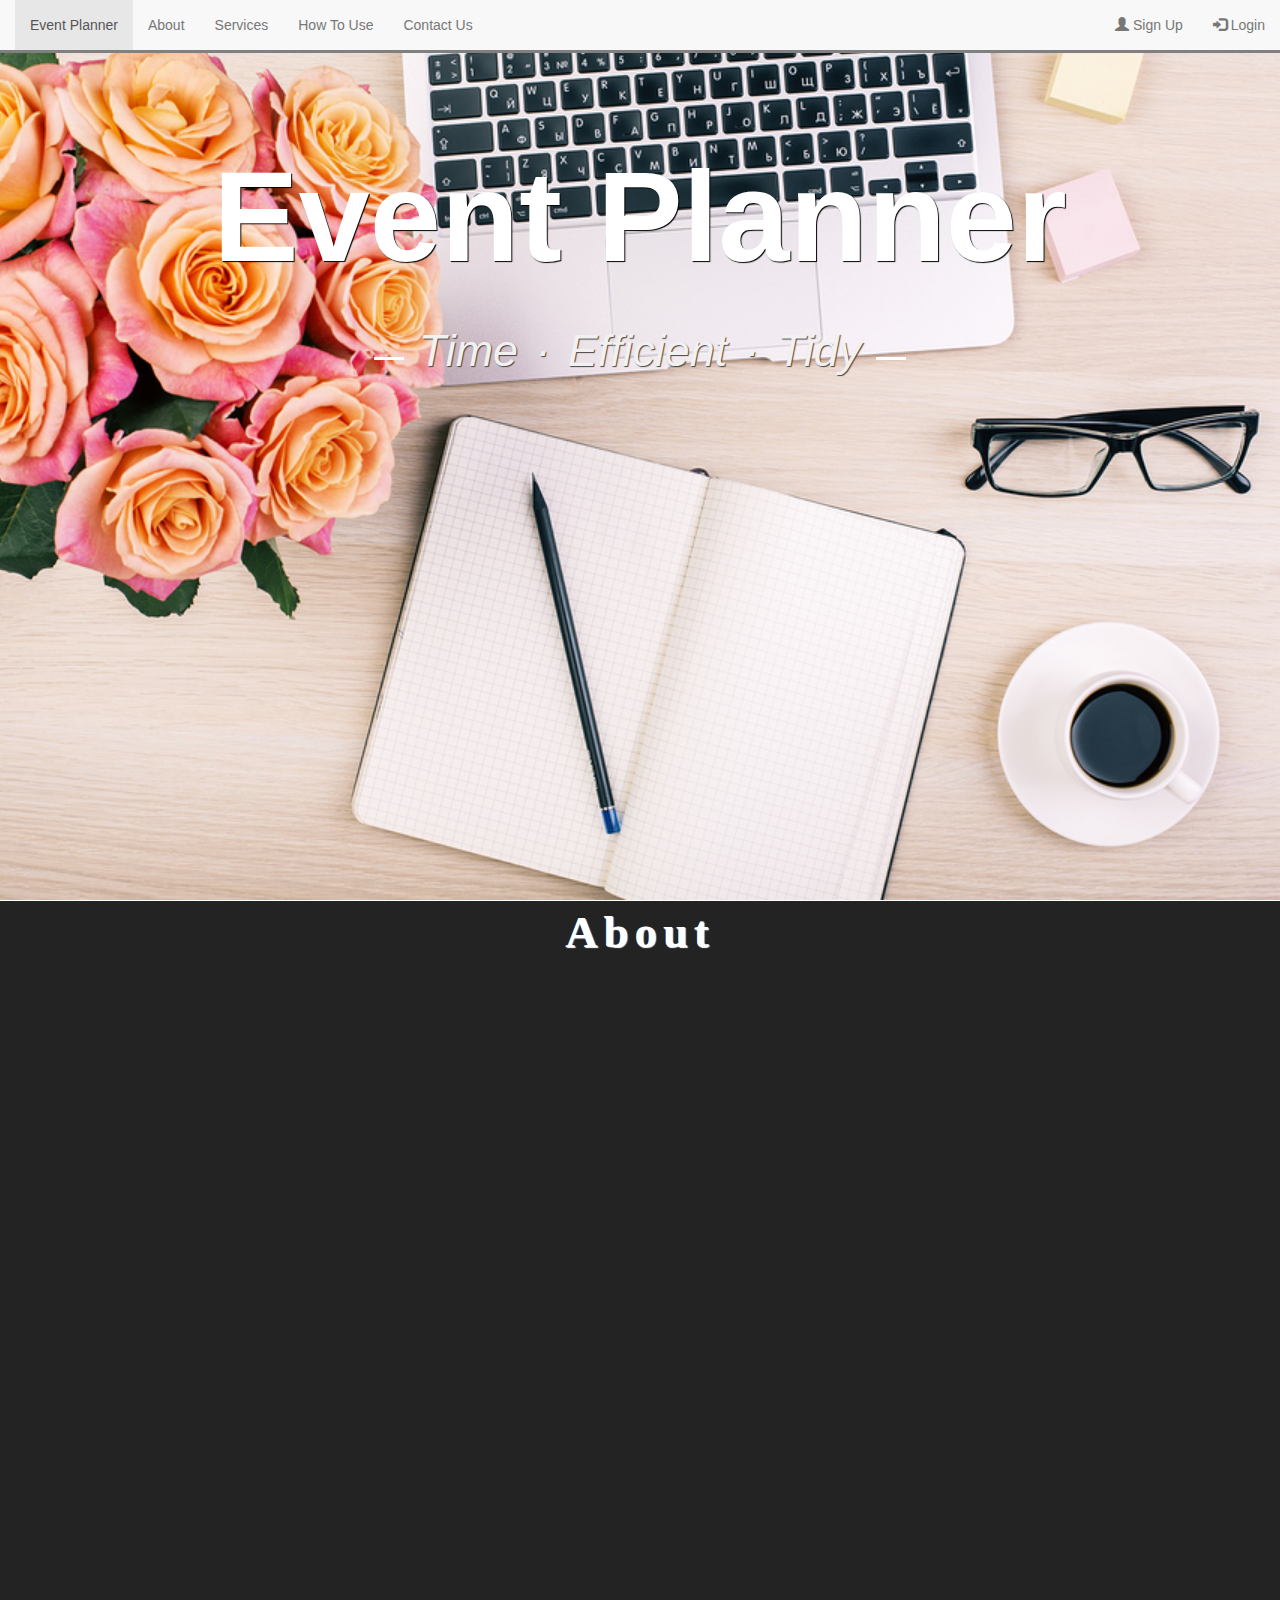
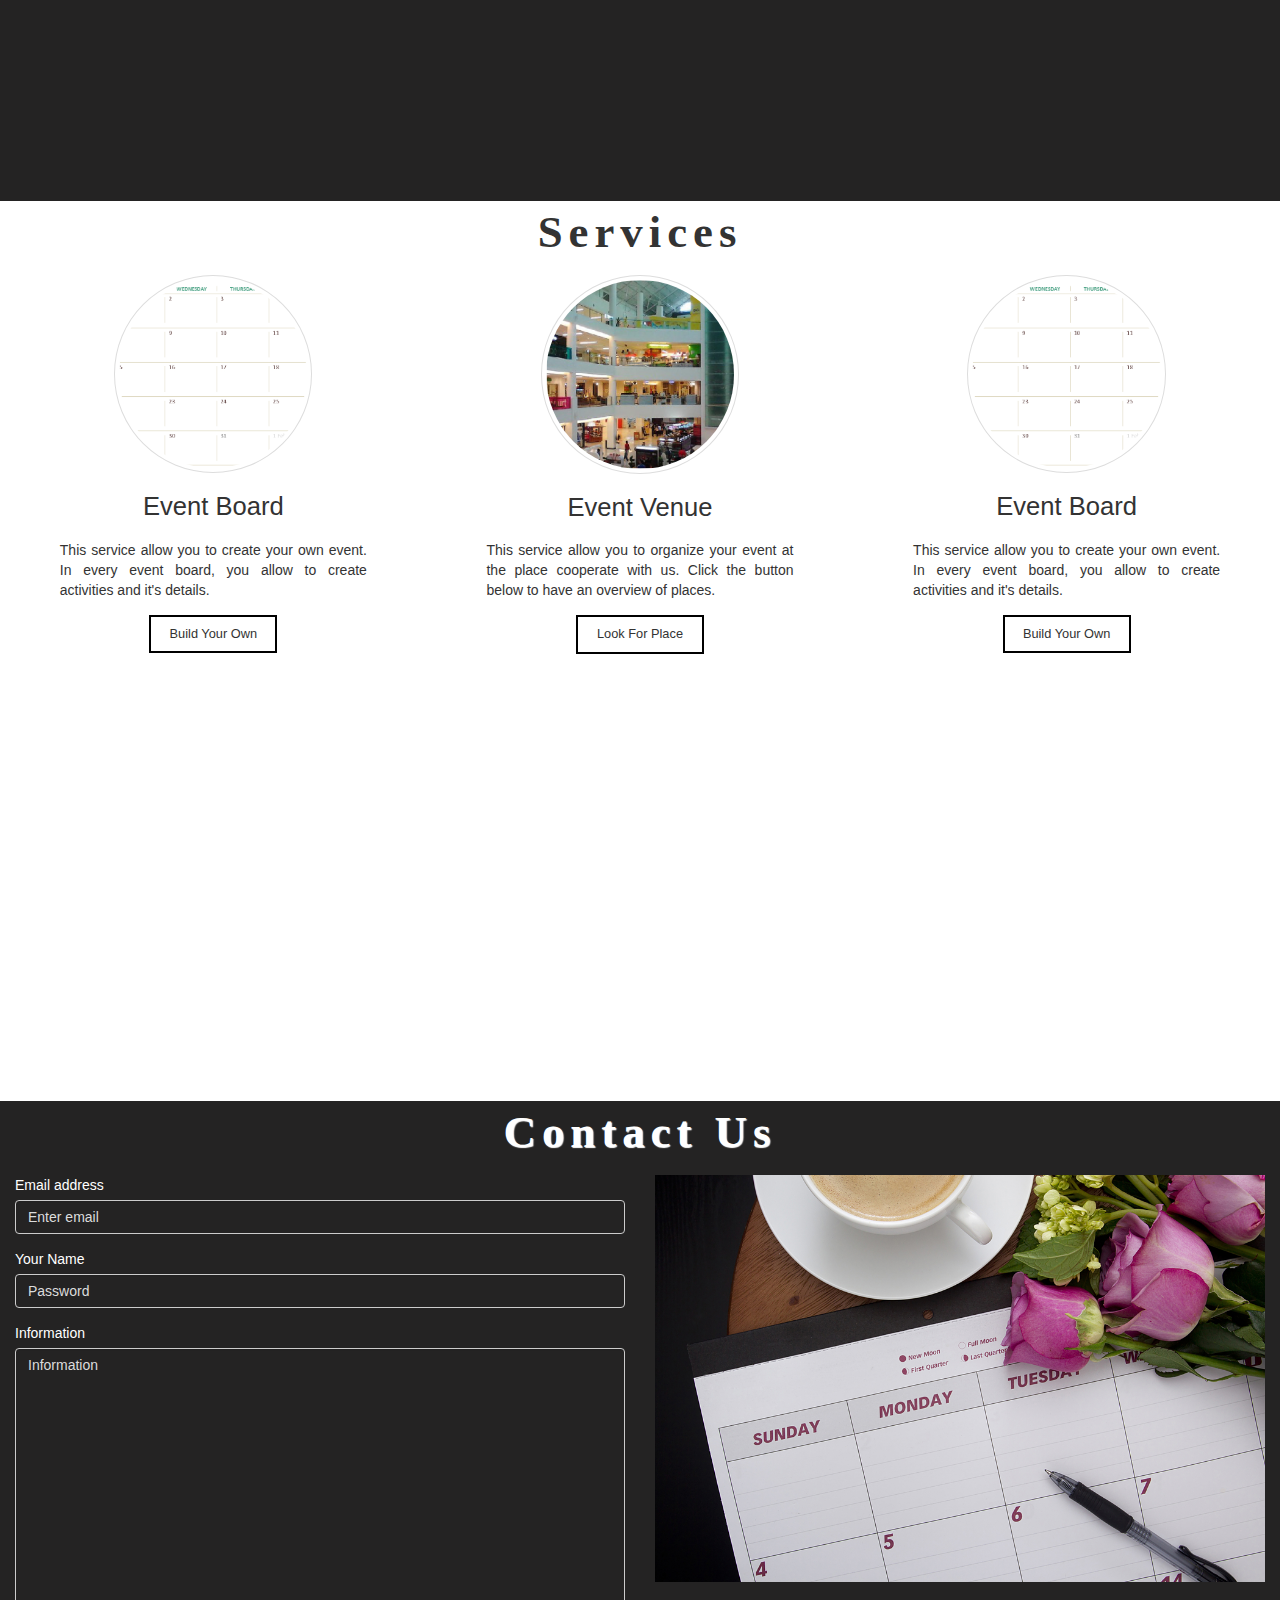
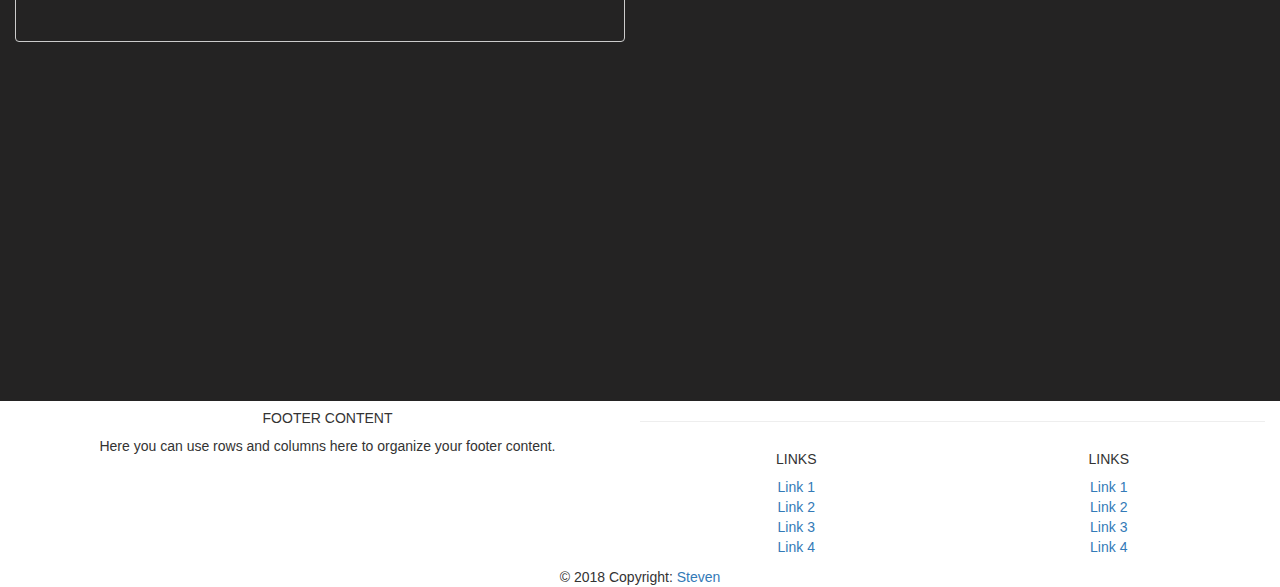
<file: index.html>
<html lang="en">
    <head>
        <meta name="viewport" content="width=device-width, initial-scale=1.0">
        <title>Event Planner</title>
        <link rel="stylesheet" type="text/css" href="css/bootstrap.min.css" />
        <link rel="stylesheet" type="text/css" href="css/csshake.min.css" />
        <link rel="stylesheet" type="text/css" href="css/index.css" />
    </head>
    
    <div class="modal fade" id="registerModal" tabindex="-1" role="dialog" aria-labelledby="registerModalLabel" aria-hidden="true">
        <div class="modal-dialog" role="document">
            <div class="modal-content">
                <div class="modal-header">
                    <button type="button" class="close" data-dismiss="modal" aria-label="Close">
                        <span aria-hidden="true">&times;</span>
                    </button>
                    <h2 class="modal-title" id="exampleModalLabel">Sign Up</h2>
                </div>
                <div class="modal-body">
                    <form>
                        <div class="form-group">
                            <label for="InputEmail">Email address</label>
                            <input type="email" class="form-control" id="InputEmail" aria-describedby="emailHelp" placeholder="Enter email">
                            <small id="emailHelp" class="form-text text-muted">We'll never share your email with anyone else.</small>
                        </div>
                        <div class="form-group">
                            <label for="InputPassword">Password</label>
                            <input type="password" class="form-control" id="InputPassword" placeholder="Password">
                        </div>
                        <div class="form-group">
                            <label for="InputConfirmPassword">Confirm Password</label>
                            <input type="password" class="form-control" id="InputConfirmPassword" placeholder="Password">
                        </div>
                    </form>
                </div>
                <div class="modal-footer">
                    <button type="button" class="btn btn-secondary" data-dismiss="modal">Close</button>
                    <button type="submit" class="btn btn-primary">Submit</button>
                </div>
            </div>
        </div>
    </div>
    
    <div class="modal fade" id="loginModal" tabindex="-1" role="dialog" aria-labelledby="loginModalLabel" aria-hidden="true">
        <div class="modal-dialog" role="document">
            <div class="modal-content">
                <div class="modal-header">
                    <button type="button" class="close" data-dismiss="modal" aria-label="Close">
                        <span aria-hidden="true">&times;</span>
                    </button>
                    <h2 class="modal-title" id="exampleModalLabel">Login</h2>
                </div>
                <div class="modal-body">
                    <form>
                        <div class="form-group">
                            <label for="InputEmail">Email address</label>
                            <input type="email" class="form-control" id="InputEmail" aria-describedby="emailHelp" placeholder="Enter email">
                            <small id="emailHelp" class="form-text text-muted">We'll never share your email with anyone else.</small>
                        </div>
                        <div class="form-group">
                            <label for="InputPassword">Password</label>
                            <input type="password" class="form-control" id="InputPassword" placeholder="Password">
                        </div>
                    </form>
                </div>
                <div class="modal-footer">
                    <button type="button" class="btn btn-secondary" data-dismiss="modal">Close</button>
                    <button type="button" onClick="window.location.href='views/home.html';" class="btn btn-primary">Submit</button>
                </div>
            </div>
        </div>
    </div>
    
    <body>
        <div class="container-fluid">
            <div class="row">
                <div class="col-md-12">
                    <nav class="navbar navbar-default navbar-fixed-top" style="margin-bottom: 0px;border-bottom: 3px solid grey;">
                        <div class="container-fluid">
                            <!-- Brand and toggle get grouped for better mobile display -->
                            <div class="navbar-header">
                                <button type="button" class="navbar-toggle collapsed" data-toggle="collapse" data-target="#bs-example-navbar-collapse-1" aria-expanded="false">
                                    <span class="sr-only"></span>
                                    <span class="icon-bar"></span>
                                    <span class="icon-bar"></span>
                                    <span class="icon-bar"></span>
                                </button>
                            </div>
                            <!-- Collect the nav links, forms, and other content for toggling -->
                            <div class="collapse navbar-collapse" id="bs-example-navbar-collapse-1">
                                <ul class="nav navbar-nav">
                                    <li class="active"><a href="#home">Event Planner</a></li>
                                    <li><a href="#about">About</a></li>
                                    <li><a href="#">Services</a></li>
                                    <li><a href="#">How To Use</a></li>
                                    <li><a href="#">Contact Us</a></li>
                                </ul>
                                
                                <ul class="nav navbar-nav navbar-right">
                                    <li class="shake-trigger"><a data-toggle="modal" data-target="#registerModal"><i class="glyphicon glyphicon-user shake"></i> Sign Up</a></li>
                                    <li class="shake-trigger"><a data-toggle="modal" data-target="#loginModal"><i class="glyphicon glyphicon-log-in shake-horizontal"></i> Login</a></li>
                                </ul>
<!--
                                <ul class="nav navbar-nav navbar-right">
                                    <li class="shake-trigger"><a data-toggle="modal" data-target="#registerModal"><i class="glyphicon glyphicon-user"></i> Sign Up</a></li>
                                    <li class="shake-trigger"><a data-toggle="modal" data-target="#loginModal"><i class="glyphicon glyphicon-log-in"></i> Login</a></li>
                                </ul>
-->
                            </div><!-- /.navbar-collapse -->
                        </div><!-- /.container-fluid -->
                    </nav>
                </div>
            </div>
            
            <div class="row">
                <div class="col-md-12 index-bg">
                    <div class="row">
                        <div class="col-md-12">
                            <p class="index-title text-center">Event Planner</p>
                        </div>
                    </div>
                    <div class="row">
                        <div class="col-md-12">
                            <p class="index-subtitle fancy text-center">
                                <span>Time &middot; Efficient &middot; Tidy</span>
                            </p>
                        </div>
                    </div>
                </div>
            </div>
            
            <div class="row index-section index-section-2">
                <div class="col-md-12">
                    <div class="row">
                        <div class="col-md-12">
                            <p class="section-title section-2-title">About</p>
                        </div>
                    </div>
                </div>
            </div>
            
            <div class="row index-section">
                <div class="col-md-12">
                    <div class="row">
                        <div class="col-md-12">
                            <p class="section-title">Services</p>
                        </div>
                    </div>
                    <div class="row">
                        <div class="col-md-4 text-center">
                            <div class="row">
                                <div class="col-md-12">
                                    <div class="row">
                                        <div class="col-md-12">
                                            <img src="images/calendar.jpg" class="img-thumbnail img-responsive img-circle img-section" />
                                        </div>
                                    </div>
                                    
                                    <div class="row">
                                        <div class="col-md-12">
                                            <p class="service-title">Event Board</p>
                                        </div>
                                    </div>
                                    
                                    <div class="row">
                                        <div class="col-md-12">
                                            <p class="service-description text-justify">This service allow you to create your own event. In every event board, you allow to create activities and it's details.</p>
                                        </div>
                                    </div>
                                    
                                    <div class="row">
                                        <div class="col-md-12">
                                            <button class="btn btn-custom">Build Your Own</button>
                                        </div>
                                    </div>
                                </div>
                            </div>
                        </div>
                        
                        <div class="col-md-4 text-center">
                            <div class="row">
                                <div class="col-md-12">
                                    <div class="row">
                                        <div class="col-md-12">
                                            <img src="images/venue.jpg" class="img-thumbnail img-responsive img-circle img-section" />
                                        </div>
                                    </div>
                                    
                                    <div class="row">
                                        <div class="col-md-12">
                                            <p class="service-title">Event Venue</p>
                                        </div>
                                    </div>
                                    
                                    <div class="row">
                                        <div class="col-md-12">
                                            <p class="service-description text-justify">This service allow you to organize your event at the place cooperate with us. Click the button below to have an overview of places.</p>
                                        </div>
                                    </div>
                                    
                                    <div class="row">
                                        <div class="col-md-12">
                                            <button class="btn btn-custom">Look For Place</button>
                                        </div>
                                    </div>
                                </div>
                            </div>
                        </div>
                        
                        <div class="col-md-4 text-center">
                            <div class="row">
                                <div class="col-md-12">
                                    <div class="row">
                                        <div class="col-md-12">
                                            <img src="images/calendar.jpg" class="img-thumbnail img-responsive img-circle img-section" />
                                        </div>
                                    </div>
                                    
                                    <div class="row">
                                        <div class="col-md-12">
                                            <p class="service-title">Event Board</p>
                                        </div>
                                    </div>
                                    
                                    <div class="row">
                                        <div class="col-md-12">
                                            <p class="service-description text-justify">This service allow you to create your own event. In every event board, you allow to create activities and it's details.</p>
                                        </div>
                                    </div>
                                    
                                    <div class="row">
                                        <div class="col-md-12">
                                            <button class="btn btn-custom">Build Your Own</button>
                                        </div>
                                    </div>
                                </div>
                            </div>
                        </div>
                    </div>
                </div>
            </div>
            
            <div class="row index-section index-section-3">
                <div class="col-md-12">
                    <div class="row">
                        <div class="col-md-12">
                            <p class="section-title section-3-title">Contact Us</p>
                        </div>
                    </div>
                    <div class="row">
                        <div class="col-md-6">
                            <div class="row">
                                <div class="col-md-12">
                                    <form>
                                        <div class="form-group">
                                            <label for="InputEmail">Email address</label>
                                            <input type="email" class="form-control" id="InputEmail" aria-describedby="emailHelp" placeholder="Enter email">
                                        </div>
                                        <div class="form-group">
                                            <label for="InputPassword">Your Name</label>
                                            <input type="password" class="form-control" id="InputPassword" placeholder="Password">
                                        </div>
                                        <div class="form-group">
                                            <label for="InputConfirmPassword">Information</label>
                                            <textarea rows="14" class="form-control noresize" placeholder="Information"></textarea>
                                        </div>
                                    </form>
                                </div>
                            </div>
                        </div>
                        <div class="col-md-6">
                            <div class="row">
                                <div class="col-md-12">
                                    <img src="images/planner.jpg" class="img-follow-parent" />
                                </div>
                            </div>
                        </div>
                    </div>

                </div>
            </div>
            
            <div class="row">
                <div class="col-md-12">
                    <footer class="page-footer font-small blue pt-4">
    <!-- Footer Links -->
    <div class="container-fluid text-center text-md-left">
      <!-- Grid row -->
      <div class="row">
        <!-- Grid column -->
        <div class="col-md-6 mt-md-0 mt-3">
          <!-- Content -->
          <h5 class="text-uppercase">Footer Content</h5>
          <p>Here you can use rows and columns here to organize your footer content.</p>
        </div>
        <!-- Grid column -->

        <hr class="clearfix w-100 d-md-none pb-3">
        <!-- Grid column -->
        <div class="col-md-3 mb-md-0 mb-3">
            <!-- Links -->
            <h5 class="text-uppercase">Links</h5>

            <ul class="list-unstyled">
              <li><a href="#!">Link 1</a></li>
              <li><a href="#!">Link 2</a></li>
              <li><a href="#!">Link 3</a></li>
              <li><a href="#!">Link 4</a></li>
            </ul>

          </div>
          <!-- Grid column -->

          <!-- Grid column -->
          <div class="col-md-3 mb-md-0 mb-3">
            <!-- Links -->
            <h5 class="text-uppercase">Links</h5>

            <ul class="list-unstyled">
              <li><a href="#!">Link 1</a></li>
              <li><a href="#!">Link 2</a></li>
              <li><a href="#!">Link 3</a></li>
              <li><a href="#!">Link 4</a></li>
            </ul>
          </div>
          <!-- Grid column -->
      </div>
      <!-- Grid row -->
    </div>
    <!-- Footer Links -->
    <!-- Copyright -->
    <div class="footer-copyright text-center py-3">&copy; 2018 Copyright:
      <a href="#"> Steven</a>
    </div>
    <!-- Copyright -->
  </footer>
                </div>
            </div>
        </div>
        
        <script src="js/jquery-3.3.1.min.js"></script>
        <script src="js/bootstrap.min.js"></script>
        <script src="js/jquery.parallax-1.1.3.js"></script>
    </body>
</html>
</file>
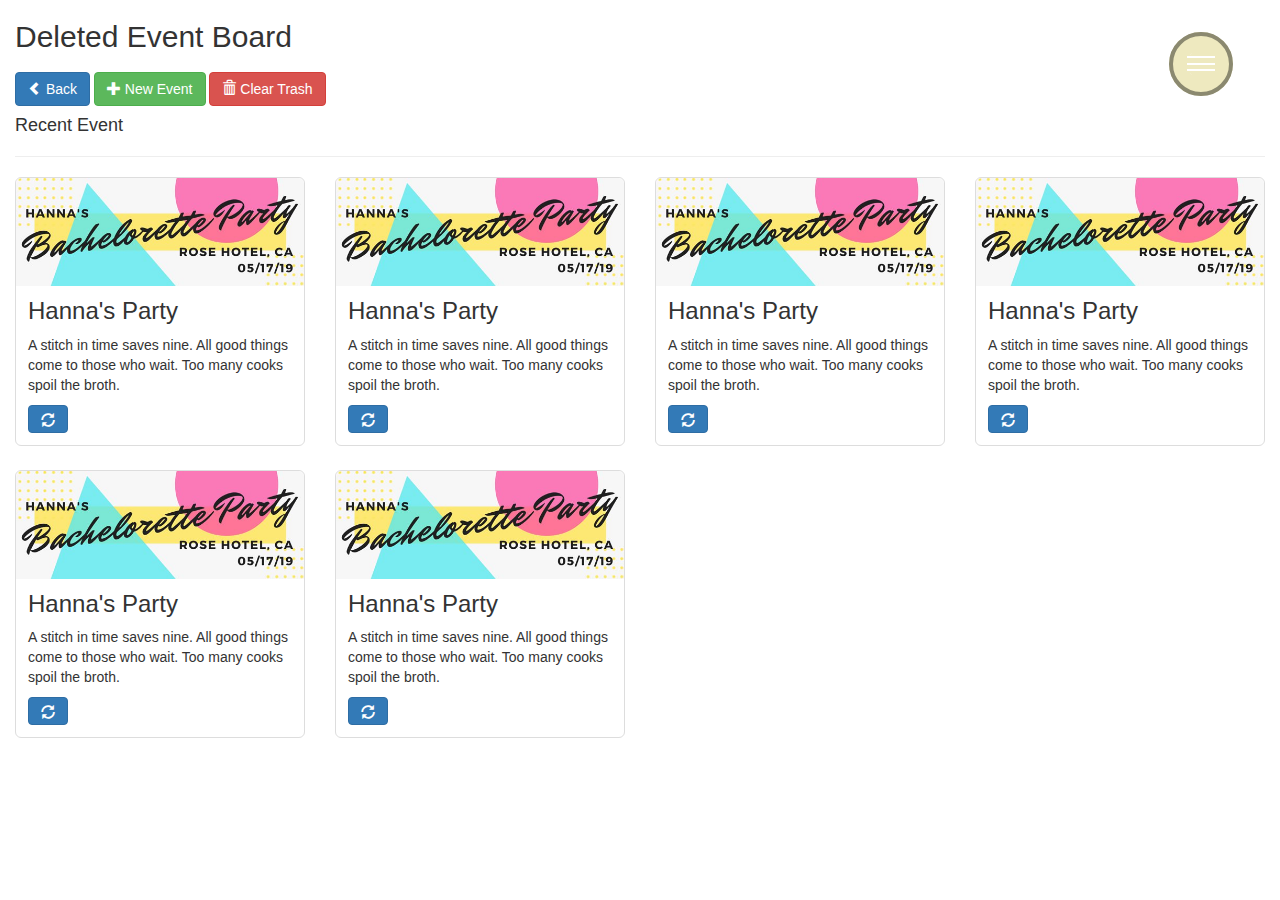
<file: views/deletedevent.html>
<html>
    <head>
        <meta name="viewport" content="width=device-width, initial-scale=1.0">
        <title>Deleted Event</title>
        <link rel="stylesheet" type="text/css" href="../css/bootstrap.min.css" />
        <link rel="stylesheet" type="text/css" href="../css/csshake.min.css" />
        <link rel="stylesheet" type="text/css" href="../css/sweetalert.css" />
        <link rel="stylesheet" type="text/css" href="../css/burger.css" />
        <link rel="stylesheet" type="text/css" href="../css/animation.css" />
        <link rel="stylesheet" type="text/css" href="https://fonts.googleapis.com/icon?family=Material+Icons" />

    </head>
    
    <style>
.card{ background-color: #fff; border: 1px solid transparent; border-radius: 6px; }
.card > .card-link{ color: #333; }
.card > .card-link:hover{  text-decoration: none; }
.card > .card-link .card-img img{ border-radius: 6px 6px 0 0; }
.card .card-img{ position: relative; padding: 0; display: table; }
.card .card-img .card-caption{
  position: absolute;
  right: 0;
  bottom: 16px;
  left: 0;
}
.card .card-body{ display: table; width: 100%; padding: 12px; }
.card .card-header{ border-radius: 6px 6px 0 0; padding: 8px; }
.card .card-footer{ border-radius: 0 0 6px 6px; padding: 8px; }
.card .card-left{ position: relative; float: left; padding: 0 0 8px 0; }
.card .card-right{ position: relative; float: left; padding: 8px 0 0 0; }
.card .card-body h1:first-child,
.card .card-body h2:first-child,
.card .card-body h3:first-child, 
.card .card-body h4:first-child,
.card .card-body .h1,
.card .card-body .h2,
.card .card-body .h3, 
.card .card-body .h4{ margin-top: 0; }
.card .card-body .heading{ display: block;  }
.card .card-body .heading:last-child{ margin-bottom: 0; }

.card .card-body .lead{ text-align: center; }

@media( min-width: 768px ){
  .card .card-left{ float: left; padding: 0 8px 0 0; }
  .card .card-right{ float: left; padding: 0 0 0 8px; }
    
  .card .card-4-8 .card-left{ width: 33.33333333%; }
  .card .card-4-8 .card-right{ width: 66.66666667%; }

  .card .card-5-7 .card-left{ width: 41.66666667%; }
  .card .card-5-7 .card-right{ width: 58.33333333%; }
  
  .card .card-6-6 .card-left{ width: 50%; }
  .card .card-6-6 .card-right{ width: 50%; }
  
  .card .card-7-5 .card-left{ width: 58.33333333%; }
  .card .card-7-5 .card-right{ width: 41.66666667%; }
  
  .card .card-8-4 .card-left{ width: 66.66666667%; }
  .card .card-8-4 .card-right{ width: 33.33333333%; }
}

/* -- default theme ------ */
.card-default{ 
  border-color: #ddd;
  background-color: #fff;
  margin-bottom: 24px;
}
.card-default > .card-header,
.card-default > .card-footer{ color: #333; background-color: #ddd; }
.card-default > .card-header{ border-bottom: 1px solid #ddd; padding: 8px; }
.card-default > .card-footer{ border-top: 1px solid #ddd; padding: 8px; }
.card-default > .card-body{  }
.card-default > .card-img:first-child img{ border-radius: 6px 6px 0 0; }
.card-default > .card-left{ padding-right: 4px; }
.card-default > .card-right{ padding-left: 4px; }
.card-default p:last-child{ margin-bottom: 0; }
.card-default .card-caption { color: #fff; text-align: center; text-transform: uppercase; }


/* -- price theme ------ */
.card-price{ border-color: #999; background-color: #ededed; margin-bottom: 24px; }
.card-price > .card-heading,
.card-price > .card-footer{ color: #333; background-color: #fdfdfd; }
.card-price > .card-heading{ border-bottom: 1px solid #ddd; padding: 8px; }
.card-price > .card-footer{ border-top: 1px solid #ddd; padding: 8px; }
.card-price > .card-img:first-child img{ border-radius: 6px 6px 0 0; }
.card-price > .card-left{ padding-right: 4px; }
.card-price > .card-right{ padding-left: 4px; }
.card-price .card-caption { color: #fff; text-align: center; text-transform: uppercase; }
.card-price p:last-child{ margin-bottom: 0; }

.card-price .price{ 
  text-align: center; 
  color: #337ab7; 
  font-size: 3em; 
  text-transform: uppercase;
  line-height: 0.7em; 
  margin: 24px 0 16px;
}
.card-price .price small{ font-size: 0.4em; color: #66a5da; }
.card-price .details{ list-style: none; margin-bottom: 24px; padding: 0 18px; }
.card-price .details li{ text-align: center; margin-bottom: 8px; }
.card-price .buy-now{ text-transform: uppercase; }
.card-price table .price{ font-size: 1.2em; font-weight: 700; text-align: left; }
.card-price table .note{ color: #666; font-size: 0.8em; }
    </style>
    <body>
        <div class="container-fluid">
            <div class="row">
                <div class="col-md-10">
                    <h2><span>Deleted Event Board</span></h2>
                </div>
                <div class="col-md-2">
                    <div class="row">
                        <div class="col-md-12">
                            <div class="burger-effect-6">
                                <main class="main main--burger-effect-6">
                                    <div class="content content--burger-effect-6">
                                        <div class="hamburger hamburger--burger-effect-6 js-hover">
                                            <div class="hamburger__line hamburger__line--01">
                                                <div class="hamburger__line-in hamburger__line-in--01 hamburger__line-in--burger-effect-6"></div>
                                            </div>
                                            <div class="hamburger__line hamburger__line--02">
                                                <div class="hamburger__line-in hamburger__line-in--02 hamburger__line-in--burger-effect-6"></div>
                                            </div>
                                            <div class="hamburger__line hamburger__line--03">
                                                <div class="hamburger__line-in hamburger__line-in--03 hamburger__line-in--burger-effect-6"></div>
                                            </div>
                                            <div class="hamburger__line hamburger__line--cross01">
                                                <div class="hamburger__line-in hamburger__line-in--cross01 hamburger__line-in--burger-effect-6"></div>
                                            </div>
                                            <div class="hamburger__line hamburger__line--cross02">
                                                <div class="hamburger__line-in hamburger__line-in--cross02 hamburger__line-in--burger-effect-6"></div>
                                            </div>
                                        </div>
                                        <div class="global-menu" data-ng-controller="ModalDemoCtrl">
                                            <div class="global-menu__wrap">
                                                <a class="global-menu__item global-menu__item--burger-effect-6" href="#">Profile</a>
                                                <a id="changePassword" class="global-menu__item global-menu__item--burger-effect-6" data-ng-click="open($event)">Change Password</a>
                                                <a class="global-menu__item global-menu__item--burger-effect-6" href="../index.html">Logout</a>
                                            </div>
                                        </div>
                                        <svg class="shape-overlays" viewBox="0 0 100 100" preserveAspectRatio="none">
                                            <defs>
                                                <linearGradient id="gradient1" x1="0%" y1="0%" x2="0%" y2="100%">
                                                    <stop offset="0%" stop-color="#00c99b"/>
                                                    <stop offset="100%" stop-color="#ff0ea1"/>
                                                </linearGradient>
                                                <linearGradient id="gradient2" x1="0%" y1="0%" x2="0%" y2="100%">
                                                    <stop offset="0%" stop-color="#ffd392"/>
                                                    <stop offset="100%" stop-color="#ff3898"/>
                                                </linearGradient>
                                                <linearGradient id="gradient3" x1="0%" y1="0%" x2="0%" y2="100%">
                                                    <stop offset="0%" stop-color="#110046"/>
                                                    <stop offset="100%" stop-color="#32004a"/>
                                                </linearGradient>
                                            </defs>
                                            <path class="shape-overlays__path"></path>
                                            <path class="shape-overlays__path"></path>
                                            <path class="shape-overlays__path"></path>
                                        </svg>
                                    </div>
                                </main>
                            </div>
                        </div>
                    </div>
                </div>
            </div>
            
            <div class="row">
                <div class="col-md-12">
                    <button class="btn btn-primary btn-go-back" onClick="window.location.href='home.html';">
                        <i class="glyphicon glyphicon-chevron-left"></i> Back
                    </button>
                    
                    <button class="btn btn-success shake-chunk shake-constant shake-constant--hover" onClick="window.location.href='newevent.html';">
                        <i class="glyphicon glyphicon-plus"></i> New Event
                    </button>

                    <button class="btn btn-danger">
                        <i class="glyphicon glyphicon-trash"></i> Clear Trash
                    </button>
                </div>
            </div>
            
            <div class="row">
                <div class="col-md-12">
                    <h4>
                        <span>Recent Event</span>
                    </h4>
                    <hr />
                </div>
            </div>
            
            <div class="row">
                <div class="col-md-3">
                    <div class="card card-default">
                        <a href="#" class="card-link">
                            <span class="card-img">
                                <img src="../images/event.jpg" class="img-responsive" />
                            </span>
                            <span class="card-body">
                                <span class="h3 heading">Hanna's Party</span>
                                <p>A stitch in time saves nine. All good things come to those who wait.  Too  many cooks spoil the broth.</p>
                                <button class="btn btn-primary btnDelEvent"><i class="glyphicon glyphicon-refresh"></i></button>
                            </span>
                        </a>
                    </div>
                </div>
                
                <div class="col-md-3">
                    <div class="card card-default">
                        <a href="#" class="card-link">
                            <span class="card-img">
                                <img src="../images/event.jpg" class="img-responsive" />
                            </span>
                            <span class="card-body">
                                <span class="h3 heading">Hanna's Party</span>
                                <p>A stitch in time saves nine. All good things come to those who wait.  Too  many cooks spoil the broth.</p>
                                <button class="btn btn-primary btnDelEvent"><i class="glyphicon glyphicon-refresh"></i></button>
                            </span>
                        </a>
                    </div>
                </div>
                
                <div class="col-md-3">
                    <div class="card card-default">
                        <a href="#" class="card-link">
                            <span class="card-img">
                                <img src="../images/event.jpg" class="img-responsive" />
                            </span>
                            <span class="card-body">
                                <span class="h3 heading">Hanna's Party</span>
                                <p>A stitch in time saves nine. All good things come to those who wait.  Too  many cooks spoil the broth.</p>
                                <button class="btn btn-primary btnDelEvent"><i class="glyphicon glyphicon-refresh"></i></button>
                            </span>
                        </a>
                    </div>
                </div>
                
                <div class="col-md-3">
                    <div class="card card-default">
                        <a href="#" class="card-link">
                            <span class="card-img">
                                <img src="../images/event.jpg" class="img-responsive" />
                            </span>
                            <span class="card-body">
                                <span class="h3 heading">Hanna's Party</span>
                                <p>A stitch in time saves nine. All good things come to those who wait.  Too  many cooks spoil the broth.</p>
                                <button class="btn btn-primary btnDelEvent"><i class="glyphicon glyphicon-refresh"></i></button>
                            </span>
                        </a>
                    </div>
                </div>
                
                <div class="col-md-3">
                    <div class="card card-default">
                        <a href="#" class="card-link">
                            <span class="card-img">
                                <img src="../images/event.jpg" class="img-responsive" />
                            </span>
                            <span class="card-body">
                                <span class="h3 heading">Hanna's Party</span>
                                <p>A stitch in time saves nine. All good things come to those who wait.  Too  many cooks spoil the broth.</p>
                                <button class="btn btn-primary btnDelEvent"><i class="glyphicon glyphicon-refresh"></i></button>
                            </span>
                        </a>
                    </div>
                </div>
                
                <div class="col-md-3">
                    <div class="card card-default">
                        <a href="#" class="card-link">
                            <span class="card-img">
                                <img src="../images/event.jpg" class="img-responsive" />
                            </span>
                            <span class="card-body">
                                <span class="h3 heading">Hanna's Party</span>
                                <p>A stitch in time saves nine. All good things come to those who wait.  Too  many cooks spoil the broth.</p>
                                <button class="btn btn-primary btnDelEvent"><i class="glyphicon glyphicon-refresh"></i></button>
                            </span>
                        </a>
                    </div>
                </div>
            </div>
  

<!-- /container --></div>
        <script src="../js/jquery-3.3.1.min.js"></script>
        <script src="../js/sweetalert.min.js"></script>
        <script src="../js/burger/burger-effect-6.js"></script>
        <script src="../js/burger/easings.js"></script>
        <script type="text/javascript">
            $(document).ready(function() {
                $('.btnDelEvent').on('click', function() {
                    swal({
                        title: "Are you sure?",
                        text: "Once deleted, you will not be able to recover this event!",
                        icon: "warning",
                        buttons: true,
                        dangerMode: true
                    }).then((willDelete) => {
                        if (willDelete) {
                            swal("Poof! Your event has been deleted!", {
                                icon: "success"
                            });
                        }
                    });
                });
            });
        </script>
    </body>
</html>
</file>
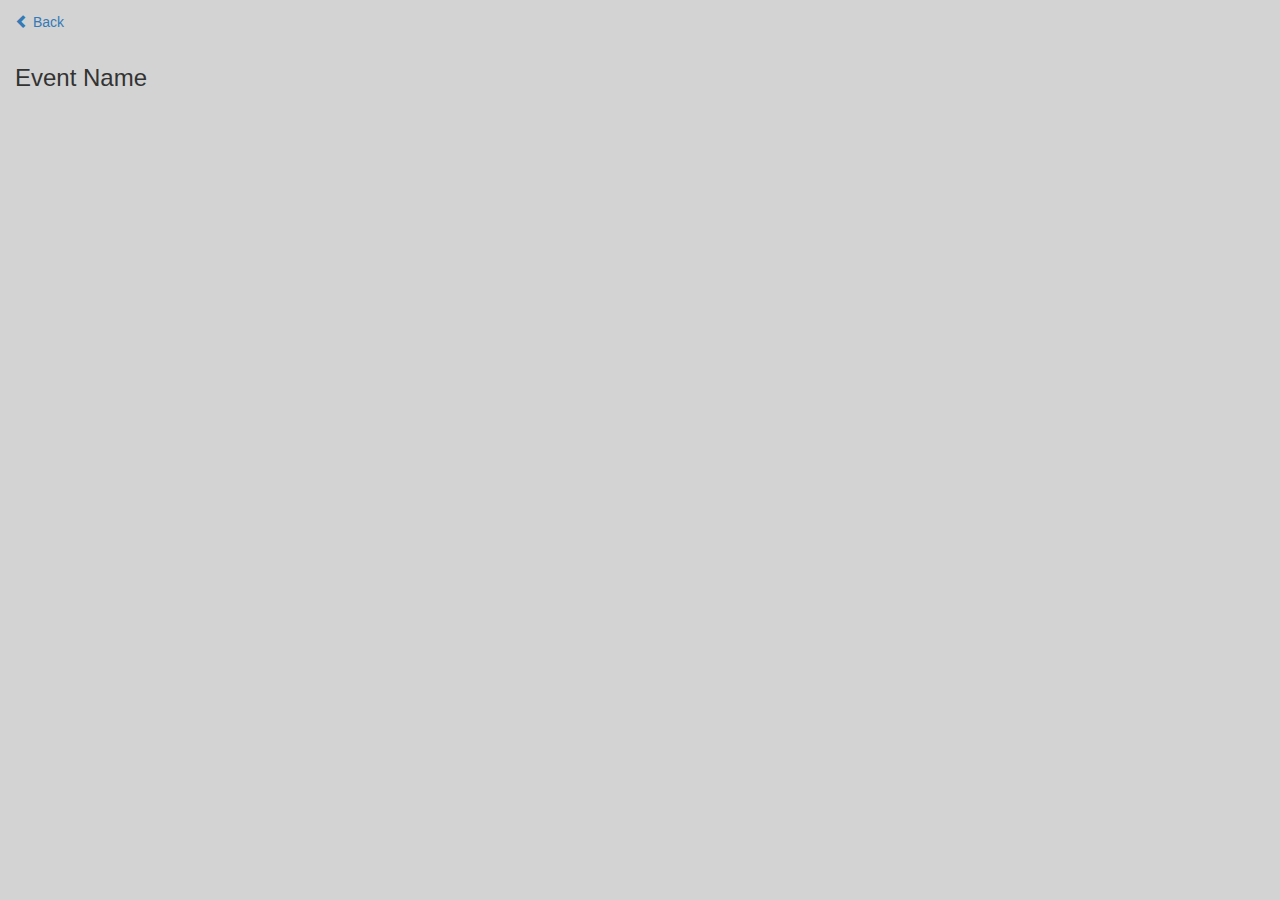
<file: views/event.html>
<html>
    <head>
        <meta name="viewport" content="width=device-width, initial-scale=1.0">
        <title>Event</title>
        <link rel="stylesheet" type="text/css" href="../css/bootstrap.min.css" />
        <link rel="stylesheet" type="text/css" href="../css/csshake.min.css" />
        <link rel="stylesheet" type="text/css" href="../css/index.css" />
    </head>
    <body>
        <div class="container-fluid">
            <div class="row" style="background-color: lightgrey;min-height: 100vh;">
                <div class="col-md-12">
                    
                    <div class="row" style="background-color: lightgrey;min-height: 5vh;line-height: 5vh;">
                        <div class="col-md-12">
                            <a href="#"><i class="glyphicon glyphicon-chevron-left"></i> Back</a>
                        </div>
                    </div>
                    
                    <div class="row">
                        <div class="col-md-12">
                            <h3>Event Name</h3>
                        </div>
                    </div>
                    
                    <div class="row">
                        <div class="col-md-12">
                        </div>
                    </div>
                </div>
            </div>
        </div>
    </body>
</html>
</file>
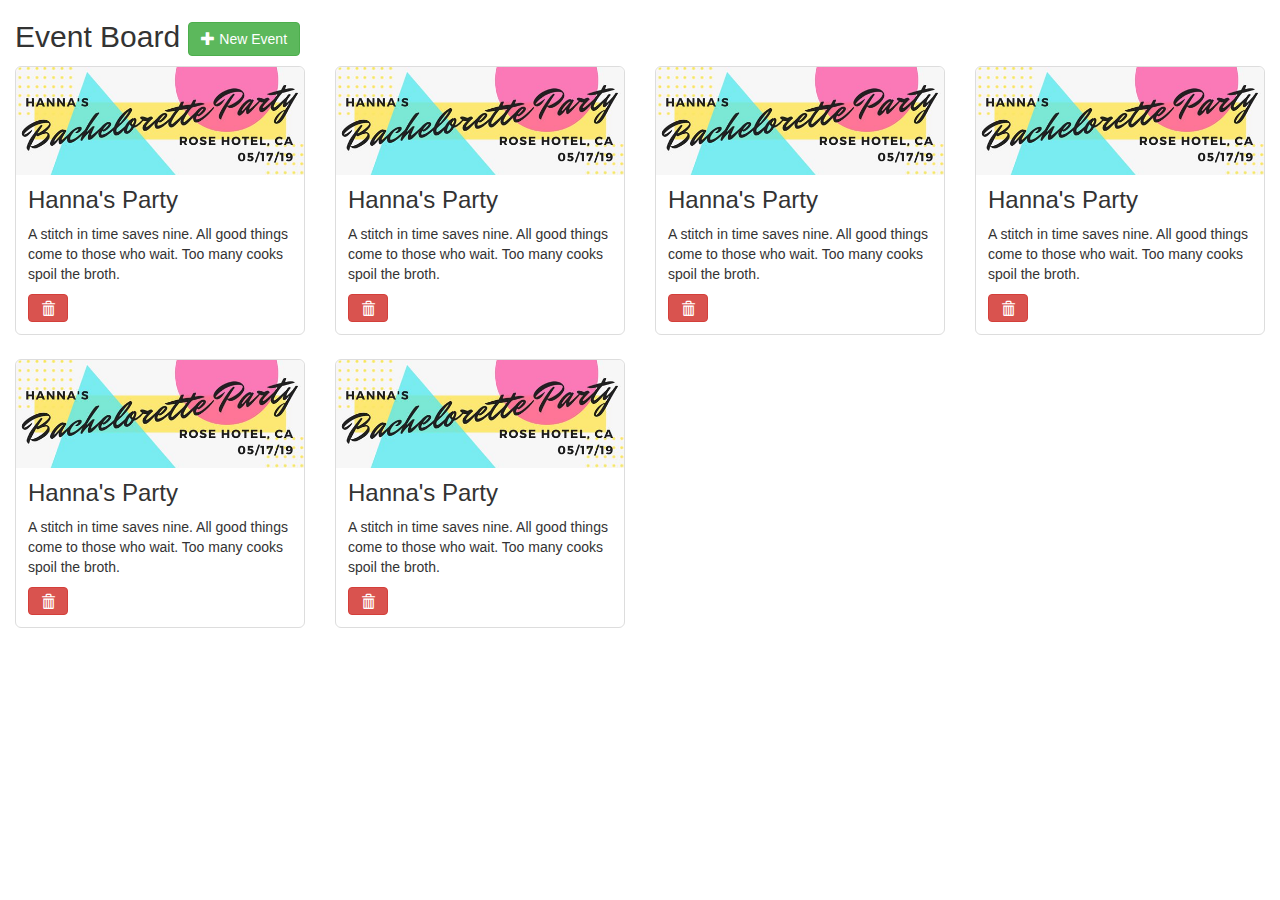
<file: views/home.html>
<html>
    <head>
        <meta name="viewport" content="width=device-width, initial-scale=1.0">
        <title>Home</title>
        <link rel="stylesheet" type="text/css" href="../css/bootstrap.min.css" />
        <link rel="stylesheet" type="text/css" href="https://csshake.surge.sh/csshake.min.css">
    </head>
    
    <style>
        /* === card component ====== 
 * Variation of the panel component
 * version 2018.10.30
 * https://codepen.io/jstneg/pen/EVKYZj
 */
.card{ background-color: #fff; border: 1px solid transparent; border-radius: 6px; }
.card > .card-link{ color: #333; }
.card > .card-link:hover{  text-decoration: none; }
.card > .card-link .card-img img{ border-radius: 6px 6px 0 0; }
.card .card-img{ position: relative; padding: 0; display: table; }
.card .card-img .card-caption{
  position: absolute;
  right: 0;
  bottom: 16px;
  left: 0;
}
.card .card-body{ display: table; width: 100%; padding: 12px; }
.card .card-header{ border-radius: 6px 6px 0 0; padding: 8px; }
.card .card-footer{ border-radius: 0 0 6px 6px; padding: 8px; }
.card .card-left{ position: relative; float: left; padding: 0 0 8px 0; }
.card .card-right{ position: relative; float: left; padding: 8px 0 0 0; }
.card .card-body h1:first-child,
.card .card-body h2:first-child,
.card .card-body h3:first-child, 
.card .card-body h4:first-child,
.card .card-body .h1,
.card .card-body .h2,
.card .card-body .h3, 
.card .card-body .h4{ margin-top: 0; }
.card .card-body .heading{ display: block;  }
.card .card-body .heading:last-child{ margin-bottom: 0; }

.card .card-body .lead{ text-align: center; }

@media( min-width: 768px ){
  .card .card-left{ float: left; padding: 0 8px 0 0; }
  .card .card-right{ float: left; padding: 0 0 0 8px; }
    
  .card .card-4-8 .card-left{ width: 33.33333333%; }
  .card .card-4-8 .card-right{ width: 66.66666667%; }

  .card .card-5-7 .card-left{ width: 41.66666667%; }
  .card .card-5-7 .card-right{ width: 58.33333333%; }
  
  .card .card-6-6 .card-left{ width: 50%; }
  .card .card-6-6 .card-right{ width: 50%; }
  
  .card .card-7-5 .card-left{ width: 58.33333333%; }
  .card .card-7-5 .card-right{ width: 41.66666667%; }
  
  .card .card-8-4 .card-left{ width: 66.66666667%; }
  .card .card-8-4 .card-right{ width: 33.33333333%; }
}

/* -- default theme ------ */
.card-default{ 
  border-color: #ddd;
  background-color: #fff;
  margin-bottom: 24px;
}
.card-default > .card-header,
.card-default > .card-footer{ color: #333; background-color: #ddd; }
.card-default > .card-header{ border-bottom: 1px solid #ddd; padding: 8px; }
.card-default > .card-footer{ border-top: 1px solid #ddd; padding: 8px; }
.card-default > .card-body{  }
.card-default > .card-img:first-child img{ border-radius: 6px 6px 0 0; }
.card-default > .card-left{ padding-right: 4px; }
.card-default > .card-right{ padding-left: 4px; }
.card-default p:last-child{ margin-bottom: 0; }
.card-default .card-caption { color: #fff; text-align: center; text-transform: uppercase; }


/* -- price theme ------ */
.card-price{ border-color: #999; background-color: #ededed; margin-bottom: 24px; }
.card-price > .card-heading,
.card-price > .card-footer{ color: #333; background-color: #fdfdfd; }
.card-price > .card-heading{ border-bottom: 1px solid #ddd; padding: 8px; }
.card-price > .card-footer{ border-top: 1px solid #ddd; padding: 8px; }
.card-price > .card-img:first-child img{ border-radius: 6px 6px 0 0; }
.card-price > .card-left{ padding-right: 4px; }
.card-price > .card-right{ padding-left: 4px; }
.card-price .card-caption { color: #fff; text-align: center; text-transform: uppercase; }
.card-price p:last-child{ margin-bottom: 0; }

.card-price .price{ 
  text-align: center; 
  color: #337ab7; 
  font-size: 3em; 
  text-transform: uppercase;
  line-height: 0.7em; 
  margin: 24px 0 16px;
}
.card-price .price small{ font-size: 0.4em; color: #66a5da; }
.card-price .details{ list-style: none; margin-bottom: 24px; padding: 0 18px; }
.card-price .details li{ text-align: center; margin-bottom: 8px; }
.card-price .buy-now{ text-transform: uppercase; }
.card-price table .price{ font-size: 1.2em; font-weight: 700; text-align: left; }
.card-price table .note{ color: #666; font-size: 0.8em; }
    </style>
    <body>
        <div class="container-fluid">
            <div class="row">
                <div class="col-md-12">
                    <h2>
                        <span>Event Board</span>
                        <button class="btn btn-success" onClick="window.location.href='newevent.html';">
                            <i class="glyphicon glyphicon-plus"></i> New Event
                        </button>
                    </h2>
                    
                </div>
            </div>
            
            <div class="row">
                <div class="col-md-3">
                    <div class="card card-default">
                        <a href="#" class="card-link">
                            <span class="card-img">
                                <img src="../images/event.jpg" class="img-responsive" />
                            </span>
                            <span class="card-body">
                                <span class="h3 heading">Hanna's Party</span>
                                <p>A stitch in time saves nine.  All good things come to those who wait.  Too  many cooks spoil the broth.</p>
                                <button class="btn btn-danger shake"><i class="glyphicon glyphicon-trash"></i></button>
                            </span>
                        </a>
                    </div>
                </div>
                
                <div class="col-md-3">
                    <div class="card card-default">
                        <a href="#" class="card-link">
                            <span class="card-img">
                                <img src="../images/event.jpg" class="img-responsive" />
                            </span>
                            <span class="card-body">
                                <span class="h3 heading">Hanna's Party</span>
                                <p>A stitch in time saves nine.  All good things come to those who wait.  Too  many cooks spoil the broth.</p>
                                <button class="btn btn-danger shake"><i class="glyphicon glyphicon-trash"></i></button>
                            </span>
                        </a>
                    </div>
                </div>
                
                <div class="col-md-3">
                    <div class="card card-default">
                        <a href="#" class="card-link">
                            <span class="card-img">
                                <img src="../images/event.jpg" class="img-responsive" />
                            </span>
                            <span class="card-body">
                                <span class="h3 heading">Hanna's Party</span>
                                <p>A stitch in time saves nine.  All good things come to those who wait.  Too  many cooks spoil the broth.</p>
                                <button class="btn btn-danger shake"><i class="glyphicon glyphicon-trash"></i></button>
                            </span>
                        </a>
                    </div>
                </div>
                
                <div class="col-md-3">
                    <div class="card card-default">
                        <a href="#" class="card-link">
                            <span class="card-img">
                                <img src="../images/event.jpg" class="img-responsive" />
                            </span>
                            <span class="card-body">
                                <span class="h3 heading">Hanna's Party</span>
                                <p>A stitch in time saves nine.  All good things come to those who wait.  Too  many cooks spoil the broth.</p>
                                <button class="btn btn-danger shake"><i class="glyphicon glyphicon-trash"></i></button>
                            </span>
                        </a>
                    </div>
                </div>
                
                <div class="col-md-3">
                    <div class="card card-default">
                        <a href="#" class="card-link">
                            <span class="card-img">
                                <img src="../images/event.jpg" class="img-responsive" />
                            </span>
                            <span class="card-body">
                                <span class="h3 heading">Hanna's Party</span>
                                <p>A stitch in time saves nine.  All good things come to those who wait.  Too  many cooks spoil the broth.</p>
                                <button class="btn btn-danger shake"><i class="glyphicon glyphicon-trash"></i></button>
                            </span>
                        </a>
                    </div>
                </div>
                
                <div class="col-md-3">
                    <div class="card card-default">
                        <a href="#" class="card-link">
                            <span class="card-img">
                                <img src="../images/event.jpg" class="img-responsive" />
                            </span>
                            <span class="card-body">
                                <span class="h3 heading">Hanna's Party</span>
                                <p>A stitch in time saves nine.  All good things come to those who wait.  Too  many cooks spoil the broth.</p>
                                <button class="btn btn-danger shake"><i class="glyphicon glyphicon-trash"></i></button>
                            </span>
                        </a>
                    </div>
                </div>
            </div>
  

<!-- /container --></div>
    </body>
</html>
</file>
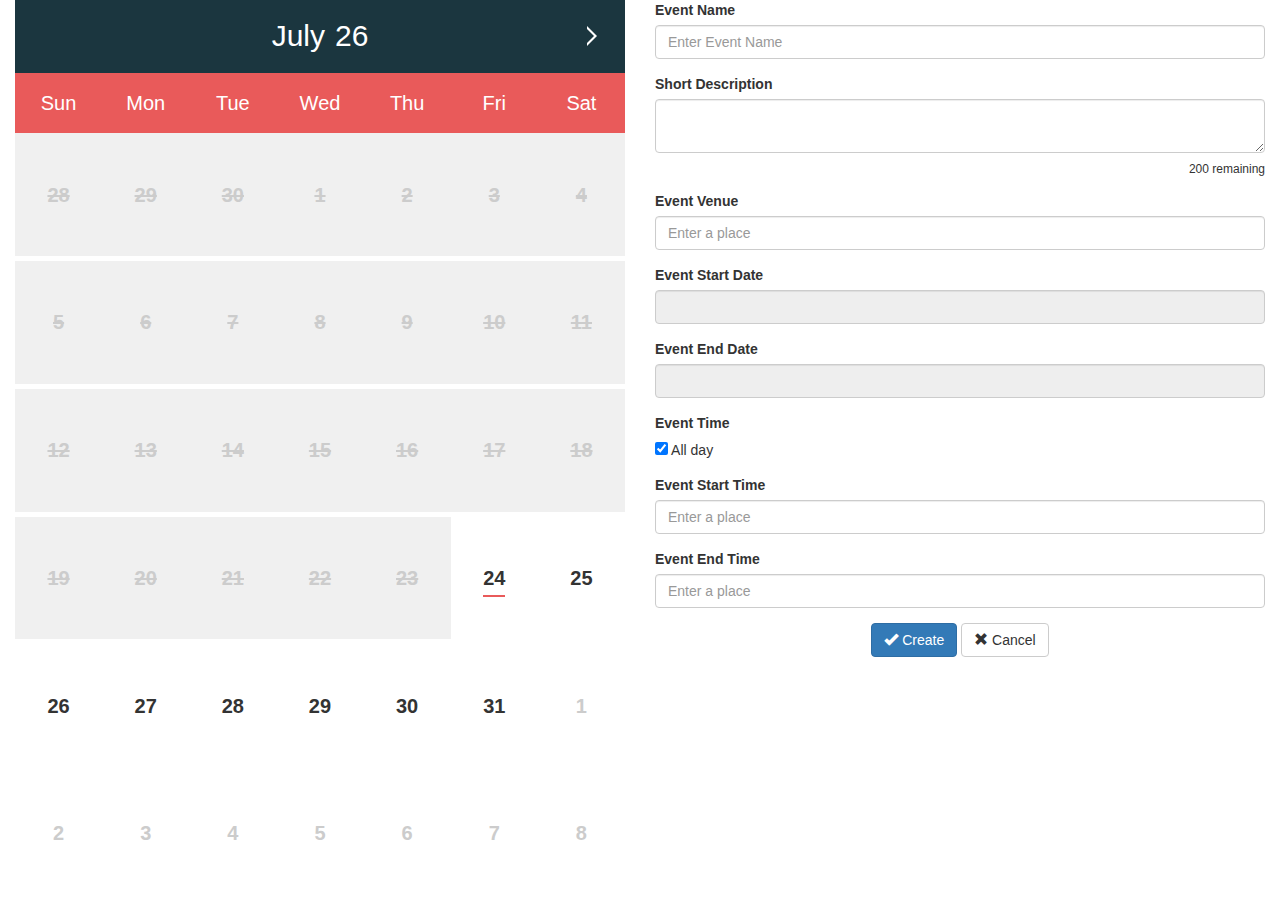
<file: views/newevent.html>
<html>
    <head>
        <meta name="viewport" content="width=device-width, initial-scale=1.0">
        <title>New Event</title>
        <link rel="stylesheet" type="text/css" href="../css/bootstrap.min.css" />
        <link rel="stylesheet" type="text/css" href="../css/csshake.min.css" />
        <link rel="stylesheet" type="text/css" href="../css/datepickk.min.css" />
    </head>
    <body>
        <div class="container-fluid">
            <div class="row">
                <div class="col-md-6">
                    <div class="row">
                        <div class="col-md-12">
                            <div class="datepicker"></div>
                        </div>
                    </div>
                </div>
                <div class="col-md-6">
                    <div class="row">
                        <div class="col-md-12">
                            <form>
                                <div class="form-group">
                                    <label for="eventName">Event Name</label>
                                    <input type="text" class="form-control" id="eventName" placeholder="Enter Event Name" />
                                </div>
                                <div class="form-group">
                                    <label for="eventDescription">Short Description</label>
                                    <textarea class="form-control" id="eventDescription"></textarea>
                                    <h6 class="text-right count_text"></h6>
                                </div>
                                <div class="form-group">
                                    <label for="eventVenue">Event Venue</label>
                                    <input type="text" class="form-control" id="eventVenue" placeholder="Enter a place" />
                                </div>
                                
                                <div class="form-group">
                                    <label for="eventStartDate">Event Start Date</label><br />
                                    <input type="text" class="form-control" id="eventStartDate" disabled />
                                </div>
                                <div class="form-group">
                                    <label for="eventEndDate">Event End Date</label><br />
                                    <input type="text" class="form-control" id="eventEndDate" disabled />
                                </div>
                                
                                <div class="form-group">
                                    <label for="eventTime">Event Time</label><br />
                                    <input type="checkbox" id="eventTime" checked /> All day
                                </div>
                                <div class="form-group">
                                    <label for="eventVenue">Event Start Time</label>
                                    <input type="text" class="form-control" id="eventVenue" placeholder="Enter a place">
                                </div>
                                <div class="form-group">
                                    <label for="eventVenue">Event End Time</label>
                                    <input type="text" class="form-control" id="eventVenue" placeholder="Enter a place">
                                </div>
                            </form>
                        </div>
                    </div>
                    <div class="row text-center">
                        <div class="col-md-12">
                            <button class="btn btn-primary"><i class="glyphicon glyphicon-ok"></i> Create</button>
                            <button class="btn btn-default shake" onClick="window.location.href='home.html';"><i class="glyphicon glyphicon-remove"></i> Cancel</button>
                        </div>
                    </div>
                </div>
            </div>
        </div>
        
        <script src="../js/jquery-3.3.1.min.js"></script>
        <script src="../js/datepickk.js"></script>
        <script type="text/javascript">
            var now = new Date();
            var datepicker = new Datepickk({
                container: document.querySelector('.datepicker'),
				inline:true,
				range: true,
                onSelect: function(checked) {
                    var state = (checked) ? 'selected' : 'unselected';
                    if (count % 2 == 0)
                        window.alert("Start Date" + this.toLocaleDateString());
                    else
                        window.alert("End Date" + this.toLocaleDateString());
                },
				/*tooltips: {
				    date: new Date(),
				    text: 'Tooltip'
				},*/
                minDate: new Date(now.getFullYear(), now.getMonth(), now.getDate())//,
				/*highlight:{
				    start: new Date(now.getFullYear(),now.getMonth(),3),
				    end: new Date(now.getFullYear(),now.getMonth(),6),
				    backgroundColor:'#05676E',
				    color:'#fff',
				    legend: 'Highlight'
				}*/
            });
            
            $(document).ready(function() {
                var text_max = 200;
                $('.count_text').html(text_max + ' remaining');
                $('#eventDescription').keyup(function() {
                    var text_length = $(this).val().length;
                    var text_remaining = (text_max - text_length);
                    $('.count_text').html(text_remaining + ' remaining');
                });
            });
            
        </script>
    </body>
</html>
</file>
<file: css/index.css>
.img-follow-parent {
    width: 100%;
    height: auto;
    max-width: 100%;
}

.full-width {
    padding-left: 0px;
    padding-right: 0px;
}

.whitebg {
    background-color: white;
}

.blackbg {
    background-color: #242323;
}

.index-section {
    height: 100vh;
}

.section-title {
    text-align: center;
    font-size: 3.5vw;
    font-family: cursive;
    letter-spacing: 6px;
    font-weight: 600;
}

.section-2-title, .section-3-title {
    color: white;
    text-shadow: 1px 1px 1px #ffffff;
}

.index-section-2 {
    background-color: #242323;
}

.index-section-3 {
    background-color: #F8F8FF;
    background-color: #242323;
}

.index-section-3 input, .index-section-3 textarea {
    background-color: transparent;
    color: white;
    font-weight: 600;
}

.index-section-3 input::placeholder, .index-section-3 textarea::placeholder {
    color: gainsboro;
    font-weight: normal;
}

.index-section-3 label {
    color: white;
    font-weight: 500;
}

.img-section {
    width: 50%;
}

.btn-custom {
    width: 10vw;
    height: 3vw;
    font-size: 1vw;
    font-weight: 500;
    border-radius: 0px;
    background-color: white;
    border: 2px solid black;
}

.btn-custom:hover {
    background-color: black;
    color: white;
    border-color: black;
}

.service-title {
    margin-top: 15px;
    margin-bottom: 15px;
    font-weight: 500;
    font-size: 2vw;
}

.service-description {
    margin-bottom: 15px;
    padding-left: 3.5vw;
    padding-right: 3.5vw;
    min-height: 60px;
    max-height: 100px;
}

.noresize {
    resize: none;
}

.index-bg{
	background-image:url(../images/niche-wedding.jpg);
    background-repeat: no-repeat;
    background-position: center;
    background-attachment: fixed;
    background-size: cover;
	color: white;
    width: 100%;
	height: 100%;
}

.index-container {
    line-height: 6vw;
}

.index-title {
    font-stretch: condensed;
    color: white;
    font-size: 10vw;
    font-weight: bold;
    text-shadow: 1px 1px 1px black;
    margin-top: 10%;
}

.index-subtitle {
    color: #F1F1F1;
    font-size: 3.5vw;
    font-stretch: expanded;
    font-style: italic;
    word-spacing: 5px;
    text-shadow: 1px 1px 1px #444444;
    font-weight: 500;
}

.fancy {
    text-align: center;
}

.fancy span {
    display: inline-block;
    position: relative;  
}

.fancy span:before,
.fancy span:after {
    content: "";
    position: absolute;
    border-top: 0.3vw solid white;
    top: 3vw;
    width: 30px;
}

.fancy span:before {
    right: 100%;
    margin-right: 15px;
}

.fancy span:after {
    left: 100%;
    margin-left: 15px;
}
</file>
<file: css/sweetalert.css>
body.stop-scrolling{height:100%;overflow:hidden}.sweet-overlay{background-color:black;-ms-filter:"alpha(opacity=40)";background-color:rgba(0,0,0,0.4);position:fixed;left:0;right:0;top:0;bottom:0;display:none;z-index:10000}.sweet-alert{background-color:white;font-family:'Open Sans','Helvetica Neue',Helvetica,Arial,sans-serif;width:478px;padding:17px;border-radius:5px;text-align:center;position:fixed;left:50%;top:50%;margin-left:-256px;margin-top:-200px;overflow:hidden;display:none;z-index:99999}@media all and (max-width:540px){.sweet-alert{width:auto;margin-left:0;margin-right:0;left:15px;right:15px}}.sweet-alert h2{color:#575757;font-size:30px;text-align:center;font-weight:600;text-transform:none;position:relative;margin:25px 0;padding:0;line-height:40px;display:block}.sweet-alert p{color:#797979;font-size:16px;text-align:center;font-weight:300;position:relative;text-align:inherit;float:none;margin:0;padding:0;line-height:normal}.sweet-alert fieldset{border:0;position:relative}.sweet-alert .sa-error-container{background-color:#f1f1f1;margin-left:-17px;margin-right:-17px;overflow:hidden;padding:0 10px;max-height:0;webkit-transition:padding .15s,max-height .15s;transition:padding .15s,max-height .15s}.sweet-alert .sa-error-container.show{padding:10px 0;max-height:100px;webkit-transition:padding .2s,max-height .2s;transition:padding .25s,max-height .25s}.sweet-alert .sa-error-container .icon{display:inline-block;width:24px;height:24px;border-radius:50%;background-color:#ea7d7d;color:white;line-height:24px;text-align:center;margin-right:3px}.sweet-alert .sa-error-container p{display:inline-block}.sweet-alert .sa-input-error{position:absolute;top:29px;right:26px;width:20px;height:20px;opacity:0;-webkit-transform:scale(0.5);transform:scale(0.5);-webkit-transform-origin:50% 50%;transform-origin:50% 50%;-webkit-transition:all .1s;transition:all .1s}.sweet-alert .sa-input-error::before,.sweet-alert .sa-input-error::after{content:"";width:20px;height:6px;background-color:#f06e57;border-radius:3px;position:absolute;top:50%;margin-top:-4px;left:50%;margin-left:-9px}.sweet-alert .sa-input-error::before{-webkit-transform:rotate(-45deg);transform:rotate(-45deg)}.sweet-alert .sa-input-error::after{-webkit-transform:rotate(45deg);transform:rotate(45deg)}.sweet-alert .sa-input-error.show{opacity:1;-webkit-transform:scale(1);transform:scale(1)}.sweet-alert input{width:100%;box-sizing:border-box;border-radius:3px;border:1px solid #d7d7d7;height:43px;margin-top:10px;margin-bottom:17px;font-size:18px;box-shadow:inset 0 1px 1px rgba(0,0,0,0.06);padding:0 12px;display:none;-webkit-transition:all .3s;transition:all .3s}.sweet-alert input:focus{outline:0;box-shadow:0 0 3px #c4e6f5;border:1px solid #b4dbed}.sweet-alert input:focus::-moz-placeholder{transition:opacity .3s .03s ease;opacity:.5}.sweet-alert input:focus:-ms-input-placeholder{transition:opacity .3s .03s ease;opacity:.5}.sweet-alert input:focus::-webkit-input-placeholder{transition:opacity .3s .03s ease;opacity:.5}.sweet-alert input::-moz-placeholder{color:#bdbdbd}.sweet-alert input:-ms-input-placeholder{color:#bdbdbd}.sweet-alert input::-webkit-input-placeholder{color:#bdbdbd}.sweet-alert.show-input input{display:block}.sweet-alert .sa-confirm-button-container{display:inline-block;position:relative}.sweet-alert .la-ball-fall{position:absolute;left:50%;top:50%;margin-left:-27px;margin-top:4px;opacity:0;visibility:hidden}.sweet-alert button{background-color:#8cd4f5;color:white;border:0;box-shadow:none;font-size:17px;font-weight:500;-webkit-border-radius:4px;border-radius:5px;padding:10px 32px;margin:26px 5px 0 5px;cursor:pointer}.sweet-alert button:focus{outline:0;box-shadow:0 0 2px rgba(128,179,235,0.5),inset 0 0 0 1px rgba(0,0,0,0.05)}.sweet-alert button:hover{background-color:#7ecff4}.sweet-alert button:active{background-color:#5dc2f1}.sweet-alert button.cancel{background-color:#c1c1c1}.sweet-alert button.cancel:hover{background-color:#b9b9b9}.sweet-alert button.cancel:active{background-color:#a8a8a8}.sweet-alert button.cancel:focus{box-shadow:rgba(197,205,211,0.8) 0 0 2px,rgba(0,0,0,0.0470588) 0 0 0 1px inset !important}.sweet-alert button[disabled]{opacity:.6;cursor:default}.sweet-alert button.confirm[disabled]{color:transparent}.sweet-alert button.confirm[disabled] ~ .la-ball-fall{opacity:1;visibility:visible;transition-delay:0}.sweet-alert button::-moz-focus-inner{border:0}.sweet-alert[data-has-cancel-button=false] button{box-shadow:none !important}.sweet-alert[data-has-confirm-button=false][data-has-cancel-button=false]{padding-bottom:40px}.sweet-alert .sa-icon{width:80px;height:80px;border:4px solid gray;-webkit-border-radius:40px;border-radius:40px;border-radius:50%;margin:20px auto;padding:0;position:relative;box-sizing:content-box}.sweet-alert .sa-icon.sa-error{border-color:#f27474}.sweet-alert .sa-icon.sa-error .sa-x-mark{position:relative;display:block}.sweet-alert .sa-icon.sa-error .sa-line{position:absolute;height:5px;width:47px;background-color:#f27474;display:block;top:37px;border-radius:2px}.sweet-alert .sa-icon.sa-error .sa-line.sa-left{-webkit-transform:rotate(45deg);transform:rotate(45deg);left:17px}.sweet-alert .sa-icon.sa-error .sa-line.sa-right{-webkit-transform:rotate(-45deg);transform:rotate(-45deg);right:16px}.sweet-alert .sa-icon.sa-warning{border-color:#f8bb86}.sweet-alert .sa-icon.sa-warning .sa-body{position:absolute;width:5px;height:47px;left:50%;top:10px;-webkit-border-radius:2px;border-radius:2px;margin-left:-2px;background-color:#f8bb86}.sweet-alert .sa-icon.sa-warning .sa-dot{position:absolute;width:7px;height:7px;-webkit-border-radius:50%;border-radius:50%;margin-left:-3px;left:50%;bottom:10px;background-color:#f8bb86}.sweet-alert .sa-icon.sa-info{border-color:#c9dae1}.sweet-alert .sa-icon.sa-info::before{content:"";position:absolute;width:5px;height:29px;left:50%;bottom:17px;border-radius:2px;margin-left:-2px;background-color:#c9dae1}.sweet-alert .sa-icon.sa-info::after{content:"";position:absolute;width:7px;height:7px;border-radius:50%;margin-left:-3px;top:19px;background-color:#c9dae1}.sweet-alert .sa-icon.sa-success{border-color:#a5dc86}.sweet-alert .sa-icon.sa-success::before,.sweet-alert .sa-icon.sa-success::after{content:'';-webkit-border-radius:40px;border-radius:40px;border-radius:50%;position:absolute;width:60px;height:120px;background:white;-webkit-transform:rotate(45deg);transform:rotate(45deg)}.sweet-alert .sa-icon.sa-success::before{-webkit-border-radius:120px 0 0 120px;border-radius:120px 0 0 120px;top:-7px;left:-33px;-webkit-transform:rotate(-45deg);transform:rotate(-45deg);-webkit-transform-origin:60px 60px;transform-origin:60px 60px}.sweet-alert .sa-icon.sa-success::after{-webkit-border-radius:0 120px 120px 0;border-radius:0 120px 120px 0;top:-11px;left:30px;-webkit-transform:rotate(-45deg);transform:rotate(-45deg);-webkit-transform-origin:0 60px;transform-origin:0 60px}.sweet-alert .sa-icon.sa-success .sa-placeholder{width:80px;height:80px;border:4px solid rgba(165,220,134,0.2);-webkit-border-radius:40px;border-radius:40px;border-radius:50%;box-sizing:content-box;position:absolute;left:-4px;top:-4px;z-index:2}.sweet-alert .sa-icon.sa-success .sa-fix{width:5px;height:90px;background-color:white;position:absolute;left:28px;top:8px;z-index:1;-webkit-transform:rotate(-45deg);transform:rotate(-45deg)}.sweet-alert .sa-icon.sa-success .sa-line{height:5px;background-color:#a5dc86;display:block;border-radius:2px;position:absolute;z-index:2}.sweet-alert .sa-icon.sa-success .sa-line.sa-tip{width:25px;left:14px;top:46px;-webkit-transform:rotate(45deg);transform:rotate(45deg)}.sweet-alert .sa-icon.sa-success .sa-line.sa-long{width:47px;right:8px;top:38px;-webkit-transform:rotate(-45deg);transform:rotate(-45deg)}.sweet-alert .sa-icon.sa-custom{background-size:contain;border-radius:0;border:0;background-position:center center;background-repeat:no-repeat}@-webkit-keyframes showSweetAlert{0{transform:scale(0.7);-webkit-transform:scale(0.7)}45%{transform:scale(1.05);-webkit-transform:scale(1.05)}80%{transform:scale(0.95);-webkit-transform:scale(0.95)}100%{transform:scale(1);-webkit-transform:scale(1)}}@keyframes showSweetAlert{0{transform:scale(0.7);-webkit-transform:scale(0.7)}45%{transform:scale(1.05);-webkit-transform:scale(1.05)}80%{transform:scale(0.95);-webkit-transform:scale(0.95)}100%{transform:scale(1);-webkit-transform:scale(1)}}@-webkit-keyframes hideSweetAlert{0{transform:scale(1);-webkit-transform:scale(1)}100%{transform:scale(0.5);-webkit-transform:scale(0.5)}}@keyframes hideSweetAlert{0{transform:scale(1);-webkit-transform:scale(1)}100%{transform:scale(0.5);-webkit-transform:scale(0.5)}}@-webkit-keyframes slideFromTop{0{top:0}100%{top:50%}}@keyframes slideFromTop{0{top:0}100%{top:50%}}@-webkit-keyframes slideToTop{0{top:50%}100%{top:0}}@keyframes slideToTop{0{top:50%}100%{top:0}}@-webkit-keyframes slideFromBottom{0{top:70%}100%{top:50%}}@keyframes slideFromBottom{0{top:70%}100%{top:50%}}@-webkit-keyframes slideToBottom{0{top:50%}100%{top:70%}}@keyframes slideToBottom{0{top:50%}100%{top:70%}}.showSweetAlert[data-animation=pop]{-webkit-animation:showSweetAlert .3s;animation:showSweetAlert .3s}.showSweetAlert[data-animation=none]{-webkit-animation:none;animation:none}.showSweetAlert[data-animation=slide-from-top]{-webkit-animation:slideFromTop .3s;animation:slideFromTop .3s}.showSweetAlert[data-animation=slide-from-bottom]{-webkit-animation:slideFromBottom .3s;animation:slideFromBottom .3s}.hideSweetAlert[data-animation=pop]{-webkit-animation:hideSweetAlert .2s;animation:hideSweetAlert .2s}.hideSweetAlert[data-animation=none]{-webkit-animation:none;animation:none}.hideSweetAlert[data-animation=slide-from-top]{-webkit-animation:slideToTop .4s;animation:slideToTop .4s}.hideSweetAlert[data-animation=slide-from-bottom]{-webkit-animation:slideToBottom .3s;animation:slideToBottom .3s}@-webkit-keyframes animateSuccessTip{0{width:0;left:1px;top:19px}54%{width:0;left:1px;top:19px}70%{width:50px;left:-8px;top:37px}84%{width:17px;left:21px;top:48px}100%{width:25px;left:14px;top:45px}}@keyframes animateSuccessTip{0{width:0;left:1px;top:19px}54%{width:0;left:1px;top:19px}70%{width:50px;left:-8px;top:37px}84%{width:17px;left:21px;top:48px}100%{width:25px;left:14px;top:45px}}@-webkit-keyframes animateSuccessLong{0{width:0;right:46px;top:54px}65%{width:0;right:46px;top:54px}84%{width:55px;right:0;top:35px}100%{width:47px;right:8px;top:38px}}@keyframes animateSuccessLong{0{width:0;right:46px;top:54px}65%{width:0;right:46px;top:54px}84%{width:55px;right:0;top:35px}100%{width:47px;right:8px;top:38px}}@-webkit-keyframes rotatePlaceholder{0{transform:rotate(-45deg);-webkit-transform:rotate(-45deg)}5%{transform:rotate(-45deg);-webkit-transform:rotate(-45deg)}12%{transform:rotate(-405deg);-webkit-transform:rotate(-405deg)}100%{transform:rotate(-405deg);-webkit-transform:rotate(-405deg)}}@keyframes rotatePlaceholder{0{transform:rotate(-45deg);-webkit-transform:rotate(-45deg)}5%{transform:rotate(-45deg);-webkit-transform:rotate(-45deg)}12%{transform:rotate(-405deg);-webkit-transform:rotate(-405deg)}100%{transform:rotate(-405deg);-webkit-transform:rotate(-405deg)}}.animateSuccessTip{-webkit-animation:animateSuccessTip .75s;animation:animateSuccessTip .75s}.animateSuccessLong{-webkit-animation:animateSuccessLong .75s;animation:animateSuccessLong .75s}.sa-icon.sa-success.animate::after{-webkit-animation:rotatePlaceholder 4.25s ease-in;animation:rotatePlaceholder 4.25s ease-in}@-webkit-keyframes animateErrorIcon{0{transform:rotateX(100deg);-webkit-transform:rotateX(100deg);opacity:0}100%{transform:rotateX(0);-webkit-transform:rotateX(0);opacity:1}}@keyframes animateErrorIcon{0{transform:rotateX(100deg);-webkit-transform:rotateX(100deg);opacity:0}100%{transform:rotateX(0);-webkit-transform:rotateX(0);opacity:1}}.animateErrorIcon{-webkit-animation:animateErrorIcon .5s;animation:animateErrorIcon .5s}@-webkit-keyframes animateXMark{0{transform:scale(0.4);-webkit-transform:scale(0.4);margin-top:26px;opacity:0}50%{transform:scale(0.4);-webkit-transform:scale(0.4);margin-top:26px;opacity:0}80%{transform:scale(1.15);-webkit-transform:scale(1.15);margin-top:-6px}100%{transform:scale(1);-webkit-transform:scale(1);margin-top:0;opacity:1}}@keyframes animateXMark{0{transform:scale(0.4);-webkit-transform:scale(0.4);margin-top:26px;opacity:0}50%{transform:scale(0.4);-webkit-transform:scale(0.4);margin-top:26px;opacity:0}80%{transform:scale(1.15);-webkit-transform:scale(1.15);margin-top:-6px}100%{transform:scale(1);-webkit-transform:scale(1);margin-top:0;opacity:1}}.animateXMark{-webkit-animation:animateXMark .5s;animation:animateXMark .5s}@-webkit-keyframes pulseWarning{0{border-color:#f8d486}100%{border-color:#f8bb86}}@keyframes pulseWarning{0{border-color:#f8d486}100%{border-color:#f8bb86}}.pulseWarning{-webkit-animation:pulseWarning .75s infinite alternate;animation:pulseWarning .75s infinite alternate}@-webkit-keyframes pulseWarningIns{0{background-color:#f8d486}100%{background-color:#f8bb86}}@keyframes pulseWarningIns{0{background-color:#f8d486}100%{background-color:#f8bb86}}.pulseWarningIns{-webkit-animation:pulseWarningIns .75s infinite alternate;animation:pulseWarningIns .75s infinite alternate}@-webkit-keyframes rotate-loading{0{transform:rotate(0)}100%{transform:rotate(360deg)}}@keyframes rotate-loading{0{transform:rotate(0)}100%{transform:rotate(360deg)}}.sweet-alert .sa-icon.sa-error .sa-line.sa-left{-ms-transform:rotate(45deg) \9}.sweet-alert .sa-icon.sa-error .sa-line.sa-right{-ms-transform:rotate(-45deg) \9}.sweet-alert .sa-icon.sa-success{border-color:transparent\9}.sweet-alert .sa-icon.sa-success .sa-line.sa-tip{-ms-transform:rotate(45deg) \9}.sweet-alert .sa-icon.sa-success .sa-line.sa-long{-ms-transform:rotate(-45deg) \9}/*!
 * Load Awesome v1.1.0 (http://github.danielcardoso.net/load-awesome/)
 * Copyright 2015 Daniel Cardoso <@DanielCardoso>
 * Licensed under MIT
 */.la-ball-fall,.la-ball-fall>div{position:relative;-webkit-box-sizing:border-box;-moz-box-sizing:border-box;box-sizing:border-box}.la-ball-fall{display:block;font-size:0;color:#fff}.la-ball-fall.la-dark{color:#333}.la-ball-fall>div{display:inline-block;float:none;background-color:currentColor;border:0 solid currentColor}.la-ball-fall{width:54px;height:18px}.la-ball-fall>div{width:10px;height:10px;margin:4px;border-radius:100%;opacity:0;-webkit-animation:ball-fall 1s ease-in-out infinite;-moz-animation:ball-fall 1s ease-in-out infinite;-o-animation:ball-fall 1s ease-in-out infinite;animation:ball-fall 1s ease-in-out infinite}.la-ball-fall>div:nth-child(1){-webkit-animation-delay:-200ms;-moz-animation-delay:-200ms;-o-animation-delay:-200ms;animation-delay:-200ms}.la-ball-fall>div:nth-child(2){-webkit-animation-delay:-100ms;-moz-animation-delay:-100ms;-o-animation-delay:-100ms;animation-delay:-100ms}.la-ball-fall>div:nth-child(3){-webkit-animation-delay:0;-moz-animation-delay:0;-o-animation-delay:0;animation-delay:0}.la-ball-fall.la-sm{width:26px;height:8px}.la-ball-fall.la-sm>div{width:4px;height:4px;margin:2px}.la-ball-fall.la-2x{width:108px;height:36px}.la-ball-fall.la-2x>div{width:20px;height:20px;margin:8px}.la-ball-fall.la-3x{width:162px;height:54px}.la-ball-fall.la-3x>div{width:30px;height:30px;margin:12px}@-webkit-keyframes ball-fall{0{opacity:0;-webkit-transform:translateY(-145%);transform:translateY(-145%)}10%{opacity:.5}20%{opacity:1;-webkit-transform:translateY(0);transform:translateY(0)}80%{opacity:1;-webkit-transform:translateY(0);transform:translateY(0)}90%{opacity:.5}100%{opacity:0;-webkit-transform:translateY(145%);transform:translateY(145%)}}@-moz-keyframes ball-fall{0{opacity:0;-moz-transform:translateY(-145%);transform:translateY(-145%)}10%{opacity:.5}20%{opacity:1;-moz-transform:translateY(0);transform:translateY(0)}80%{opacity:1;-moz-transform:translateY(0);transform:translateY(0)}90%{opacity:.5}100%{opacity:0;-moz-transform:translateY(145%);transform:translateY(145%)}}@-o-keyframes ball-fall{0{opacity:0;-o-transform:translateY(-145%);transform:translateY(-145%)}10%{opacity:.5}20%{opacity:1;-o-transform:translateY(0);transform:translateY(0)}80%{opacity:1;-o-transform:translateY(0);transform:translateY(0)}90%{opacity:.5}100%{opacity:0;-o-transform:translateY(145%);transform:translateY(145%)}}@keyframes ball-fall{0{opacity:0;-webkit-transform:translateY(-145%);-moz-transform:translateY(-145%);-o-transform:translateY(-145%);transform:translateY(-145%)}10%{opacity:.5}20%{opacity:1;-webkit-transform:translateY(0);-moz-transform:translateY(0);-o-transform:translateY(0);transform:translateY(0)}80%{opacity:1;-webkit-transform:translateY(0);-moz-transform:translateY(0);-o-transform:translateY(0);transform:translateY(0)}90%{opacity:.5}100%{opacity:0;-webkit-transform:translateY(145%);-moz-transform:translateY(145%);-o-transform:translateY(145%);transform:translateY(145%)}}
</file>
<file: css/burger.css>
/* Color schemes */
.burger-effect-6 {
	--color-text: #120047;
	--color-bg: #333;
	--color-link: #110046;
	--color-link-hover: #e83779;
	--color-info: #fff;
	--color-main-bg: #7115d8;
	--path-fill-1: url(#gradient1);
	--path-fill-2: url(#gradient2);
	--path-fill-3: url(#gradient3);
	--color-title: inherit;
/*	--font-family-title: 'Rozha One', serif;*/
    --font-family-title: 'Arial', sans-serif;
	--font-size-title: 8vmax;
	--font-weight-title: 400;
	--color-menu: #ffffff;
	--color-menu-hover: #c14343;
	--font-family-menu: var(--font-family-title);
	--font-size-menu: 3.5vmax;
	--font-weight-menu: 400;
/*	--button-bg: #120047;*/
    --button-bg: #EEE9BF;
/*	--button-circle: #9236f7;*/
    --button-circle: #8B8970;
	--button-line: #ffffff;
}

.content {
	position: relative;
	display: flex;
	justify-content: center;
	align-items: center;
	min-height: 8vh;
	margin: 0 auto;
	pointer-events: none;
}

/* Top Navigation Style */

.global-menu {
	width: 100vw;
	height: 90vh;
	display: flex;
	justify-content: center;
	align-items: center;
	position: fixed;
	top: 0;
	left: 0;
	pointer-events: none;
	z-index: 100;
}

.global-menu__item {
	color: var(--color-menu);
	font-family: var(--font-family-menu);
	font-size: var(--font-size-menu);
	font-weight: var(--font-weight-menu);
	opacity: 0;
	transform: translateY(-100%);
	pointer-events: none;
	display: block;
	margin: 0.25em 0;
	transition: transform 0.3s, opacity 0.3s;
	transition-timing-function: ease-in;
}

.global-menu__item--burger-effect-6 {
	transform: translateY(100%);
}

.global-menu__item:hover {
	color: var(--color-menu-hover);
}

.global-menu__item.is-opened {
	opacity: 1;
	transform: translateY(0) rotate(0);
	pointer-events: auto;
	transition-timing-function: ease;
}

.global-menu__item:nth-of-type(1) {
	transition-delay: 0s;
}

.global-menu__item.is-opened:nth-of-type(1) {
	transition-delay: 0.85s;
}

.global-menu__item:nth-of-type(2) {
	transition-delay: 0.05s;
}

.global-menu__item.is-opened:nth-of-type(2) {
	transition-delay: 0.8s;
}

.global-menu__item:nth-of-type(3) {
	transition-delay: 0.1s;
}

.global-menu__item.is-opened:nth-of-type(3) {
	transition-delay: 0.75s;
}

.global-menu__item:nth-of-type(4) {
	transition-delay: 0.15s;
}

.global-menu__item.is-opened:nth-of-type(4) {
	transition-delay: 0.7s;
}

/* Effect 6 */
.global-menu__item--burger-effect-6.is-opened {
	transition-duration: 0.8s;
}

.global-menu__item--burger-effect-6:nth-of-type(1) {
	transition-delay: 0.25s;
}

.global-menu__item--burger-effect-6.is-opened:nth-of-type(1) {
	transition-delay: 1s;
}

.global-menu__item--burger-effect-6:nth-of-type(2) {
	transition-delay: 0.2s;
}

.global-menu__item--burger-effect-6.is-opened:nth-of-type(2) {
	transition-delay: 1.1s;
}

.global-menu__item--burger-effect-6:nth-of-type(3) {
	transition-delay: 0.15s;
}

.global-menu__item--burger-effect-6.is-opened:nth-of-type(3) {
	transition-delay: 1.2s;
}

.global-menu__item--burger-effect-6:nth-of-type(4) {
	transition-delay: 0.1s;
}

.global-menu__item--burger-effect-6.is-opened:nth-of-type(4) {
	transition-delay: 1.3s;
}

.shape-overlays {
	width: 100vw;
	height: 100vh;
	pointer-events: none;
	position: fixed;
	top: 0;
	left: 0;
    z-index: 1;
}

.shape-overlays.is-opened {
	pointer-events: auto;
}

.shape-overlays__path:nth-of-type(1) {
	fill: var(--path-fill-1);
}

.shape-overlays__path:nth-of-type(2) {
	fill: var(--path-fill-2);
}

.shape-overlays__path:nth-of-type(3) {
	fill: var(--path-fill-3);
}

.shape-overlays__path:nth-of-type(4) {
	fill: var(--path-fill-4);
}

@-webkit-keyframes intervalHamburgerBorder {
	0% {
		opacity: 1;
		-webkit-transform: scale(1);
		transform: scale(1);
	}
	80% {
		-webkit-transform: scale(1.6);
		transform: scale(1.6);
	}
	100% {
		opacity: 0;
		-webkit-transform: scale(1.6);
		transform: scale(1.6);
	}
}

@keyframes intervalHamburgerBorder {
	0% {
		opacity: 1;
		-webkit-transform: scale(1);
		transform: scale(1);
	}
	80% {
		-webkit-transform: scale(1.6);
		transform: scale(1.6);
	}
	100% {
		opacity: 0;
		-webkit-transform: scale(1.6);
		transform: scale(1.6);
	}
}

.hamburger {
	width: 64px;
	height: 64px;
	display: block;
	position: relative;
	cursor: pointer;
	position: absolute;
	top: 2.25em;
	right: 2.25em;
	z-index: 110;
	border-radius: 50%;
	background-color: var(--button-bg);
	pointer-events: auto;
	-webkit-tap-highlight-color: rgba(0,0,0,0);
}

.hamburger::after {
	width: 64px;
	height: 64px;
	box-sizing: border-box;
	content: '';
	display: block;
	position: absolute;
	top: 0;
	left: 0;
	pointer-events: none;
	border: 4px solid var(--button-circle);
	border-radius: 50%;
	-webkit-animation-duration: 1.2s;
	animation-duration: 1.2s;
	-webkit-animation-name: intervalHamburgerBorder;
	animation-name: intervalHamburgerBorder;
	-webkit-animation-iteration-count: infinite;
	animation-iteration-count: infinite;
}

.hamburger__line {
	width: 28px;
	height: 2px;
	overflow: hidden;
	position: absolute;
	z-index: 10;
}

.hamburger__line-in {
	width: 84px;
	height: 2px;
	position: absolute;
	top: 0;
	left: 0;
}

.hamburger__line-in::before,
.hamburger__line-in::after {
	width: 28px;
	height: 2px;
	content: '';
	display: block;
	position: absolute;
	top: 0;
	background-color: var(--button-line);
}

.hamburger__line-in::before {
	left: -56px;
}

.hamburger__line-in::after {
	left: 0;
}

.hamburger__line--01,
.hamburger__line--02,
.hamburger__line--03,
.hamburger__line--cross01,
.hamburger__line--cross02 {
	left: 18px;
}

.hamburger__line--01 {
	top: 24.6px;
}

.hamburger__line--02,
.hamburger__line--cross01,
.hamburger__line--cross02 {
	top: 31px;
}

.hamburger__line--03 {
	top: 37.4px;
}

.hamburger__line--cross01 {
	-webkit-transform: rotate(45deg);
	transform: rotate(45deg);
}

.hamburger__line--cross02 {
	-webkit-transform: rotate(-45deg);
	transform: rotate(-45deg);
}

.hamburger__line {
	-webkit-transition-duration: 0.6s;
	transition-duration: 0.6s;
	-webkit-transition-timing-function: cubic-bezier(0.19, 1, 0.22, 1);
	transition-timing-function: cubic-bezier(0.19, 1, 0.22, 1);
}

.hamburger__line-in {
	-webkit-transition-duration: 0.6s;
	transition-duration: 0.6s;
	-webkit-transition-timing-function: cubic-bezier(0.19, 1, 0.22, 1);
	transition-timing-function: cubic-bezier(0.19, 1, 0.22, 1);
}

.hamburger__line-in::before,
.hamburger__line-in::after {
	-webkit-transition-timing-function: cubic-bezier(0.19, 1, 0.22, 1);
	transition-timing-function: cubic-bezier(0.19, 1, 0.22, 1);
	-webkit-transition-property: -webkit-transform;
	transition-property: -webkit-transform;
	transition-property: transform;
	transition-property: transform, -webkit-transform;
}

.hamburger__line-in--cross01,
.hamburger__line-in--cross02 {
	-webkit-transform: translateX(-33.3%);
	transform: translateX(-33.3%);
}

.hamburger__line-in--01 {
	-webkit-transition-delay: 0.2s;
	transition-delay: 0.2s;
}

.hamburger__line-in--02 {
	-webkit-transition-delay: 0.25s;
	transition-delay: 0.25s;
}

.hamburger__line-in--02::before,
.hamburger__line-in--02::after {
	-webkit-transition-delay: 0.05s;
	transition-delay: 0.05s;
}

.hamburger__line-in--03 {
	-webkit-transition-delay: 0.3s;
	transition-delay: 0.3s;
}

.hamburger__line-in--03::before,
.hamburger__line-in--03::after {
	-webkit-transition-delay: 0.1s;
	transition-delay: 0.1s;
}

.hamburger__line-in--cross01 {
	-webkit-transition-delay: 0.0s;
	transition-delay: 0.0s;
}

.hamburger__line-in--cross02 {
	-webkit-transition-delay: 0.05s;
	transition-delay: 0.05s;
}

.hamburger__line-in--cross02::before,
.hamburger__line-in--cross02::after {
	-webkit-transition-delay: 0.1s;
	transition-delay: 0.1s;
}

.hamburger.is-opened-navi .hamburger__line-in--01,
.hamburger.is-opened-navi .hamburger__line-in--02,
.hamburger.is-opened-navi .hamburger__line-in--03 {
	-webkit-transform: translateX(33.3%);
	transform: translateX(33.3%);
}

.hamburger.is-opened-navi .hamburger__line-in--cross01,
.hamburger.is-opened-navi .hamburger__line-in--cross02 {
	-webkit-transform: translateX(0);
	transform: translateX(0);
}

.hamburger.is-opened-navi .hamburger__line-in--01 {
	-webkit-transition-delay: 0s;
	transition-delay: 0s;
}

.hamburger.is-opened-navi .hamburger__line-in--02 {
	-webkit-transition-delay: 0.05s;
	transition-delay: 0.05s;
}

.hamburger.is-opened-navi .hamburger__line-in--03 {
	-webkit-transition-delay: 0.1s;
	transition-delay: 0.1s;
}

.hamburger.is-opened-navi .hamburger__line-in--cross01 {
	-webkit-transition-delay: 0.25s;
	transition-delay: 0.25s;
}

.hamburger.is-opened-navi .hamburger__line-in--cross02 {
	-webkit-transition-delay: 0.3s;
	transition-delay: 0.3s;
}

.hamburger:hover .hamburger__line-in::before,
.hamburger:hover .hamburger__line-in::after {
	-webkit-transform: translateX(200%);
	transform: translateX(200%);
}

.hamburger:hover .hamburger__line-in--01::before,
.hamburger:hover .hamburger__line-in--01::after,
.hamburger:hover .hamburger__line-in--02::before,
.hamburger:hover .hamburger__line-in--02::after,
.hamburger:hover .hamburger__line-in--03::before,
.hamburger:hover .hamburger__line-in--03::after {
	-webkit-transition-duration: 1s;
	transition-duration: 1s;
}

.hamburger:hover .hamburger__line-in--cross01::before,
.hamburger:hover .hamburger__line-in--cross01::after,
.hamburger:hover .hamburger__line-in--cross02::before,
.hamburger:hover .hamburger__line-in--cross02::after {
	-webkit-transition-duration: 0s;
	transition-duration: 0s;
}

.hamburger.is-opened-navi:hover .hamburger__line-in--cross01::before,
.hamburger.is-opened-navi:hover .hamburger__line-in--cross01::after,
.hamburger.is-opened-navi:hover .hamburger__line-in--cross02::before,
.hamburger.is-opened-navi:hover .hamburger__line-in--cross02::after {
	-webkit-transition-duration: 1s;
	transition-duration: 1s;
}

.hamburger.is-opened-navi:hover .hamburger__line-in--01::before,
.hamburger.is-opened-navi:hover .hamburger__line-in--01::after,
.hamburger.is-opened-navi:hover .hamburger__line-in--02::before,
.hamburger.is-opened-navi:hover .hamburger__line-in--02::after,
.hamburger.is-opened-navi:hover .hamburger__line-in--03::before,
.hamburger.is-opened-navi:hover .hamburger__line-in--03::after {
	-webkit-transition-duration: 0s;
	transition-duration: 0s;
}

@media screen and (max-width: 55em) {
	.hamburger {
		position: fixed;
		top: 0.5em;
		right: 0.5em;
		transform: scale(0.75);
	}
	.content {
		height: auto;
		min-height: 0;
		padding-bottom: 10em;
		flex-direction: column;
	}
}
</file>
<file: css/animation.css>
.btn-go-back:hover > i {
    animation: gobackAnimation 0.3s;
}

.btnDelEvent:hover > i {
    animation: recoverAnimation 0.3s;
}

@keyframes gobackAnimation {
    0%, 100% {
        transform: translate(0, 0) rotate(0);
    }
    50% {
        transform: translate(-5px, 0) rotate(0);
    }
}
        
@keyframes recoverAnimation {
    0% {
        transform: translate(0, 0) rotate(0);
    }

    100% {
        transform: translate(0, 0) rotate(180deg);
    }
}
</file>
<file: css/csshake.min.css>
/*! * * * * * * * * * * * * * * * * * * * *\  
  CSShake :: Package
  v1.5.0
  CSS classes to move your DOM
  (c) 2015 @elrumordelaluz
  http://elrumordelaluz.github.io/csshake/
  Licensed under MIT
\* * * * * * * * * * * * * * * * * * * * */

.shake,
.shake-little,
.shake-slow,
.shake-hard,
.shake-horizontal,
.shake-vertical,
.shake-rotate,
.shake-opacity,
.shake-crazy,
.shake-chunk {
	/*display:inherit;*/
	transform-origin: center center
}

.shake-freeze,
.shake-constant.shake-constant--hover:hover,
.shake-trigger:hover .shake-constant.shake-constant--hover {
	animation-play-state: paused
}

.shake-freeze:hover,
.shake-trigger:hover .shake-freeze,
.shake:hover,
.shake-trigger:hover .shake,
.shake-little:hover,
.shake-trigger:hover .shake-little,
.shake-slow:hover,
.shake-trigger:hover .shake-slow,
.shake-hard:hover,
.shake-trigger:hover .shake-hard,
.shake-horizontal:hover,
.shake-trigger:hover .shake-horizontal,
.shake-vertical:hover,
.shake-trigger:hover .shake-vertical,
.shake-rotate:hover,
.shake-trigger:hover .shake-rotate,
.shake-opacity:hover,
.shake-trigger:hover .shake-opacity,
.shake-crazy:hover,
.shake-trigger:hover .shake-crazy,
.shake-chunk:hover,
.shake-trigger:hover .shake-chunk {
	animation-play-state: running
}

@keyframes shake {
	2% {
		transform: translate(-.5px, 2.5px) rotate(-.5deg)
	}
	4% {
		transform: translate(.5px, 2.5px) rotate(1.5deg)
	}
	6% {
		transform: translate(1.5px, -1.5px) rotate(.5deg)
	}
	8% {
		transform: translate(-.5px, .5px) rotate(.5deg)
	}
	10% {
		transform: translate(-.5px, -.5px) rotate(.5deg)
	}
	12% {
		transform: translate(1.5px, 2.5px) rotate(-.5deg)
	}
	14% {
		transform: translate(-1.5px, -1.5px) rotate(1.5deg)
	}
	16% {
		transform: translate(-1.5px, 1.5px) rotate(.5deg)
	}
	18% {
		transform: translate(-.5px, 2.5px) rotate(.5deg)
	}
	20% {
		transform: translate(2.5px, -.5px) rotate(1.5deg)
	}
	22% {
		transform: translate(.5px, 1.5px) rotate(-.5deg)
	}
	24% {
		transform: translate(-1.5px, -.5px) rotate(.5deg)
	}
	26% {
		transform: translate(-1.5px, -1.5px) rotate(1.5deg)
	}
	28% {
		transform: translate(2.5px, -.5px) rotate(.5deg)
	}
	30% {
		transform: translate(-1.5px, -1.5px) rotate(.5deg)
	}
	32% {
		transform: translate(2.5px, .5px) rotate(.5deg)
	}
	34% {
		transform: translate(.5px, -.5px) rotate(1.5deg)
	}
	36% {
		transform: translate(1.5px, 2.5px) rotate(1.5deg)
	}
	38% {
		transform: translate(-.5px, 2.5px) rotate(-.5deg)
	}
	40% {
		transform: translate(-1.5px, .5px) rotate(1.5deg)
	}
	42% {
		transform: translate(-.5px, -.5px) rotate(-.5deg)
	}
	44% {
		transform: translate(2.5px, 1.5px) rotate(1.5deg)
	}
	46% {
		transform: translate(2.5px, 2.5px) rotate(1.5deg)
	}
	48% {
		transform: translate(.5px, 2.5px) rotate(-.5deg)
	}
	50% {
		transform: translate(1.5px, 1.5px) rotate(-.5deg)
	}
	52% {
		transform: translate(-.5px, -.5px) rotate(.5deg)
	}
	54% {
		transform: translate(.5px, .5px) rotate(.5deg)
	}
	56% {
		transform: translate(-1.5px, 2.5px) rotate(1.5deg)
	}
	58% {
		transform: translate(-.5px, -1.5px) rotate(1.5deg)
	}
	60% {
		transform: translate(1.5px, 2.5px) rotate(.5deg)
	}
	62% {
		transform: translate(2.5px, 1.5px) rotate(-.5deg)
	}
	64% {
		transform: translate(-.5px, -.5px) rotate(-.5deg)
	}
	66% {
		transform: translate(1.5px, -.5px) rotate(1.5deg)
	}
	68% {
		transform: translate(-.5px, .5px) rotate(.5deg)
	}
	70% {
		transform: translate(-1.5px, -1.5px) rotate(-.5deg)
	}
	72% {
		transform: translate(.5px, -.5px) rotate(1.5deg)
	}
	74% {
		transform: translate(.5px, 1.5px) rotate(-.5deg)
	}
	76% {
		transform: translate(.5px, -.5px) rotate(1.5deg)
	}
	78% {
		transform: translate(2.5px, -1.5px) rotate(-.5deg)
	}
	80% {
		transform: translate(-.5px, 2.5px) rotate(-.5deg)
	}
	82% {
		transform: translate(-.5px, -1.5px) rotate(.5deg)
	}
	84% {
		transform: translate(2.5px, 1.5px) rotate(1.5deg)
	}
	86% {
		transform: translate(-.5px, 2.5px) rotate(.5deg)
	}
	88% {
		transform: translate(-.5px, 2.5px) rotate(-.5deg)
	}
	90% {
		transform: translate(2.5px, 2.5px) rotate(-.5deg)
	}
	92% {
		transform: translate(-.5px, 2.5px) rotate(.5deg)
	}
	94% {
		transform: translate(-.5px, -.5px) rotate(1.5deg)
	}
	96% {
		transform: translate(2.5px, -1.5px) rotate(1.5deg)
	}
	98% {
		transform: translate(.5px, .5px) rotate(1.5deg)
	}
	0%,
	100% {
		transform: translate(0, 0) rotate(0)
	}
}

.shake:hover,
.shake-trigger:hover .shake,
.shake.shake-freeze,
.shake.shake-constant {
	animation-name: shake;
	animation-duration: 100ms;
	animation-timing-function: ease-in-out;
	animation-iteration-count: infinite
}

@keyframes shake-little {
	2% {
		transform: translate(0px, 0px) rotate(.5deg)
	}
	4% {
		transform: translate(0px, 1px) rotate(.5deg)
	}
	6% {
		transform: translate(0px, 1px) rotate(.5deg)
	}
	8% {
		transform: translate(1px, 1px) rotate(.5deg)
	}
	10% {
		transform: translate(1px, 0px) rotate(.5deg)
	}
	12% {
		transform: translate(1px, 0px) rotate(.5deg)
	}
	14% {
		transform: translate(1px, 0px) rotate(.5deg)
	}
	16% {
		transform: translate(0px, 1px) rotate(.5deg)
	}
	18% {
		transform: translate(1px, 0px) rotate(.5deg)
	}
	20% {
		transform: translate(1px, 0px) rotate(.5deg)
	}
	22% {
		transform: translate(1px, 0px) rotate(.5deg)
	}
	24% {
		transform: translate(0px, 0px) rotate(.5deg)
	}
	26% {
		transform: translate(0px, 1px) rotate(.5deg)
	}
	28% {
		transform: translate(1px, 0px) rotate(.5deg)
	}
	30% {
		transform: translate(1px, 1px) rotate(.5deg)
	}
	32% {
		transform: translate(1px, 1px) rotate(.5deg)
	}
	34% {
		transform: translate(1px, 0px) rotate(.5deg)
	}
	36% {
		transform: translate(0px, 0px) rotate(.5deg)
	}
	38% {
		transform: translate(1px, 1px) rotate(.5deg)
	}
	40% {
		transform: translate(0px, 0px) rotate(.5deg)
	}
	42% {
		transform: translate(0px, 1px) rotate(.5deg)
	}
	44% {
		transform: translate(0px, 1px) rotate(.5deg)
	}
	46% {
		transform: translate(1px, 0px) rotate(.5deg)
	}
	48% {
		transform: translate(0px, 1px) rotate(.5deg)
	}
	50% {
		transform: translate(1px, 0px) rotate(.5deg)
	}
	52% {
		transform: translate(1px, 1px) rotate(.5deg)
	}
	54% {
		transform: translate(1px, 1px) rotate(.5deg)
	}
	56% {
		transform: translate(0px, 0px) rotate(.5deg)
	}
	58% {
		transform: translate(0px, 0px) rotate(.5deg)
	}
	60% {
		transform: translate(1px, 0px) rotate(.5deg)
	}
	62% {
		transform: translate(1px, 1px) rotate(.5deg)
	}
	64% {
		transform: translate(1px, 0px) rotate(.5deg)
	}
	66% {
		transform: translate(0px, 0px) rotate(.5deg)
	}
	68% {
		transform: translate(0px, 0px) rotate(.5deg)
	}
	70% {
		transform: translate(1px, 1px) rotate(.5deg)
	}
	72% {
		transform: translate(0px, 1px) rotate(.5deg)
	}
	74% {
		transform: translate(0px, 1px) rotate(.5deg)
	}
	76% {
		transform: translate(1px, 0px) rotate(.5deg)
	}
	78% {
		transform: translate(0px, 0px) rotate(.5deg)
	}
	80% {
		transform: translate(1px, 0px) rotate(.5deg)
	}
	82% {
		transform: translate(1px, 0px) rotate(.5deg)
	}
	84% {
		transform: translate(0px, 1px) rotate(.5deg)
	}
	86% {
		transform: translate(1px, 0px) rotate(.5deg)
	}
	88% {
		transform: translate(1px, 0px) rotate(.5deg)
	}
	90% {
		transform: translate(0px, 1px) rotate(.5deg)
	}
	92% {
		transform: translate(0px, 0px) rotate(.5deg)
	}
	94% {
		transform: translate(0px, 1px) rotate(.5deg)
	}
	96% {
		transform: translate(1px, 1px) rotate(.5deg)
	}
	98% {
		transform: translate(1px, 0px) rotate(.5deg)
	}
	0%,
	100% {
		transform: translate(0, 0) rotate(0)
	}
}

.shake-little:hover,
.shake-trigger:hover .shake-little,
.shake-little.shake-freeze,
.shake-little.shake-constant {
	animation-name: shake-little;
	animation-duration: 100ms;
	animation-timing-function: ease-in-out;
	animation-iteration-count: infinite
}

@keyframes shake-slow {
	2% {
		transform: translate(5px, 5px) rotate(-.5deg)
	}
	4% {
		transform: translate(3px, -8px) rotate(3.5deg)
	}
	6% {
		transform: translate(-7px, 6px) rotate(1.5deg)
	}
	8% {
		transform: translate(4px, -3px) rotate(2.5deg)
	}
	10% {
		transform: translate(6px, -1px) rotate(-.5deg)
	}
	12% {
		transform: translate(10px, -6px) rotate(.5deg)
	}
	14% {
		transform: translate(-5px, 1px) rotate(2.5deg)
	}
	16% {
		transform: translate(5px, 5px) rotate(-2.5deg)
	}
	18% {
		transform: translate(-6px, -5px) rotate(-1.5deg)
	}
	20% {
		transform: translate(3px, 9px) rotate(-.5deg)
	}
	22% {
		transform: translate(4px, -2px) rotate(2.5deg)
	}
	24% {
		transform: translate(-5px, 0px) rotate(-.5deg)
	}
	26% {
		transform: translate(10px, 1px) rotate(-1.5deg)
	}
	28% {
		transform: translate(7px, 6px) rotate(.5deg)
	}
	30% {
		transform: translate(1px, 8px) rotate(2.5deg)
	}
	32% {
		transform: translate(-4px, -4px) rotate(.5deg)
	}
	34% {
		transform: translate(-3px, 8px) rotate(.5deg)
	}
	36% {
		transform: translate(4px, -1px) rotate(-2.5deg)
	}
	38% {
		transform: translate(-5px, -8px) rotate(-2.5deg)
	}
	40% {
		transform: translate(-9px, 4px) rotate(.5deg)
	}
	42% {
		transform: translate(-5px, -8px) rotate(-.5deg)
	}
	44% {
		transform: translate(10px, -6px) rotate(-1.5deg)
	}
	46% {
		transform: translate(7px, -5px) rotate(-2.5deg)
	}
	48% {
		transform: translate(-6px, -7px) rotate(1.5deg)
	}
	50% {
		transform: translate(9px, -2px) rotate(3.5deg)
	}
	52% {
		transform: translate(4px, -5px) rotate(1.5deg)
	}
	54% {
		transform: translate(-7px, -8px) rotate(-2.5deg)
	}
	56% {
		transform: translate(0px, -5px) rotate(-1.5deg)
	}
	58% {
		transform: translate(-3px, -4px) rotate(.5deg)
	}
	60% {
		transform: translate(7px, 4px) rotate(.5deg)
	}
	62% {
		transform: translate(5px, -6px) rotate(.5deg)
	}
	64% {
		transform: translate(-7px, -1px) rotate(2.5deg)
	}
	66% {
		transform: translate(5px, 0px) rotate(1.5deg)
	}
	68% {
		transform: translate(-4px, -8px) rotate(1.5deg)
	}
	70% {
		transform: translate(-2px, -1px) rotate(-.5deg)
	}
	72% {
		transform: translate(-3px, 1px) rotate(-.5deg)
	}
	74% {
		transform: translate(4px, -5px) rotate(-.5deg)
	}
	76% {
		transform: translate(-6px, 0px) rotate(.5deg)
	}
	78% {
		transform: translate(2px, -1px) rotate(1.5deg)
	}
	80% {
		transform: translate(-7px, 0px) rotate(2.5deg)
	}
	82% {
		transform: translate(-9px, -8px) rotate(3.5deg)
	}
	84% {
		transform: translate(0px, 6px) rotate(3.5deg)
	}
	86% {
		transform: translate(4px, 6px) rotate(3.5deg)
	}
	88% {
		transform: translate(2px, -8px) rotate(2.5deg)
	}
	90% {
		transform: translate(-1px, 6px) rotate(-2.5deg)
	}
	92% {
		transform: translate(5px, 4px) rotate(-.5deg)
	}
	94% {
		transform: translate(6px, 7px) rotate(-1.5deg)
	}
	96% {
		transform: translate(-7px, -8px) rotate(-1.5deg)
	}
	98% {
		transform: translate(-7px, 7px) rotate(3.5deg)
	}
	0%,
	100% {
		transform: translate(0, 0) rotate(0)
	}
}

.shake-slow:hover,
.shake-trigger:hover .shake-slow,
.shake-slow.shake-freeze,
.shake-slow.shake-constant {
	animation-name: shake-slow;
	animation-duration: 5s;
	animation-timing-function: ease-in-out;
	animation-iteration-count: infinite
}

@keyframes shake-hard {
	2% {
		transform: translate(4px, 0px) rotate(-.5deg)
	}
	4% {
		transform: translate(6px, -7px) rotate(2.5deg)
	}
	6% {
		transform: translate(1px, 9px) rotate(-1.5deg)
	}
	8% {
		transform: translate(-2px, 4px) rotate(.5deg)
	}
	10% {
		transform: translate(0px, 4px) rotate(-.5deg)
	}
	12% {
		transform: translate(-7px, 3px) rotate(-2.5deg)
	}
	14% {
		transform: translate(9px, -8px) rotate(2.5deg)
	}
	16% {
		transform: translate(9px, -2px) rotate(-1.5deg)
	}
	18% {
		transform: translate(8px, -9px) rotate(-2.5deg)
	}
	20% {
		transform: translate(8px, -8px) rotate(3.5deg)
	}
	22% {
		transform: translate(0px, 1px) rotate(3.5deg)
	}
	24% {
		transform: translate(-6px, -9px) rotate(-1.5deg)
	}
	26% {
		transform: translate(6px, 7px) rotate(2.5deg)
	}
	28% {
		transform: translate(5px, 5px) rotate(-.5deg)
	}
	30% {
		transform: translate(-8px, -8px) rotate(1.5deg)
	}
	32% {
		transform: translate(-6px, 6px) rotate(-2.5deg)
	}
	34% {
		transform: translate(-2px, 1px) rotate(3.5deg)
	}
	36% {
		transform: translate(2px, -2px) rotate(.5deg)
	}
	38% {
		transform: translate(0px, 1px) rotate(.5deg)
	}
	40% {
		transform: translate(1px, 0px) rotate(3.5deg)
	}
	42% {
		transform: translate(7px, 4px) rotate(-.5deg)
	}
	44% {
		transform: translate(1px, 2px) rotate(-2.5deg)
	}
	46% {
		transform: translate(-5px, 1px) rotate(2.5deg)
	}
	48% {
		transform: translate(0px, 6px) rotate(1.5deg)
	}
	50% {
		transform: translate(-7px, 10px) rotate(-.5deg)
	}
	52% {
		transform: translate(-1px, -2px) rotate(1.5deg)
	}
	54% {
		transform: translate(-6px, -1px) rotate(2.5deg)
	}
	56% {
		transform: translate(-2px, 0px) rotate(.5deg)
	}
	58% {
		transform: translate(-5px, 8px) rotate(1.5deg)
	}
	60% {
		transform: translate(8px, 7px) rotate(-.5deg)
	}
	62% {
		transform: translate(0px, -9px) rotate(-.5deg)
	}
	64% {
		transform: translate(-7px, -3px) rotate(-1.5deg)
	}
	66% {
		transform: translate(-3px, 8px) rotate(-2.5deg)
	}
	68% {
		transform: translate(9px, -2px) rotate(3.5deg)
	}
	70% {
		transform: translate(-8px, -3px) rotate(2.5deg)
	}
	72% {
		transform: translate(6px, -6px) rotate(2.5deg)
	}
	74% {
		transform: translate(0px, -1px) rotate(1.5deg)
	}
	76% {
		transform: translate(1px, -6px) rotate(1.5deg)
	}
	78% {
		transform: translate(-7px, 6px) rotate(-1.5deg)
	}
	80% {
		transform: translate(-3px, -3px) rotate(1.5deg)
	}
	82% {
		transform: translate(7px, -2px) rotate(-.5deg)
	}
	84% {
		transform: translate(-2px, 4px) rotate(1.5deg)
	}
	86% {
		transform: translate(-9px, -7px) rotate(1.5deg)
	}
	88% {
		transform: translate(0px, -7px) rotate(3.5deg)
	}
	90% {
		transform: translate(-3px, 2px) rotate(-2.5deg)
	}
	92% {
		transform: translate(4px, 6px) rotate(.5deg)
	}
	94% {
		transform: translate(-2px, 5px) rotate(1.5deg)
	}
	96% {
		transform: translate(-7px, -6px) rotate(3.5deg)
	}
	98% {
		transform: translate(-5px, -5px) rotate(2.5deg)
	}
	0%,
	100% {
		transform: translate(0, 0) rotate(0)
	}
}

.shake-hard:hover,
.shake-trigger:hover .shake-hard,
.shake-hard.shake-freeze,
.shake-hard.shake-constant {
	animation-name: shake-hard;
	animation-duration: 100ms;
	animation-timing-function: ease-in-out;
	animation-iteration-count: infinite
}

@keyframes shake-horizontal {
	2% {
		transform: translate(6px, 0) rotate(0)
	}
	4% {
		transform: translate(-3px, 0) rotate(0)
	}
	6% {
		transform: translate(8px, 0) rotate(0)
	}
	8% {
		transform: translate(8px, 0) rotate(0)
	}
	10% {
		transform: translate(4px, 0) rotate(0)
	}
	12% {
		transform: translate(6px, 0) rotate(0)
	}
	14% {
		transform: translate(4px, 0) rotate(0)
	}
	16% {
		transform: translate(1px, 0) rotate(0)
	}
	18% {
		transform: translate(2px, 0) rotate(0)
	}
	20% {
		transform: translate(-4px, 0) rotate(0)
	}
	22% {
		transform: translate(2px, 0) rotate(0)
	}
	24% {
		transform: translate(-7px, 0) rotate(0)
	}
	26% {
		transform: translate(-1px, 0) rotate(0)
	}
	28% {
		transform: translate(-2px, 0) rotate(0)
	}
	30% {
		transform: translate(-9px, 0) rotate(0)
	}
	32% {
		transform: translate(5px, 0) rotate(0)
	}
	34% {
		transform: translate(8px, 0) rotate(0)
	}
	36% {
		transform: translate(9px, 0) rotate(0)
	}
	38% {
		transform: translate(1px, 0) rotate(0)
	}
	40% {
		transform: translate(0px, 0) rotate(0)
	}
	42% {
		transform: translate(2px, 0) rotate(0)
	}
	44% {
		transform: translate(8px, 0) rotate(0)
	}
	46% {
		transform: translate(-5px, 0) rotate(0)
	}
	48% {
		transform: translate(8px, 0) rotate(0)
	}
	50% {
		transform: translate(-5px, 0) rotate(0)
	}
	52% {
		transform: translate(-3px, 0) rotate(0)
	}
	54% {
		transform: translate(6px, 0) rotate(0)
	}
	56% {
		transform: translate(10px, 0) rotate(0)
	}
	58% {
		transform: translate(-7px, 0) rotate(0)
	}
	60% {
		transform: translate(7px, 0) rotate(0)
	}
	62% {
		transform: translate(-8px, 0) rotate(0)
	}
	64% {
		transform: translate(7px, 0) rotate(0)
	}
	66% {
		transform: translate(-5px, 0) rotate(0)
	}
	68% {
		transform: translate(-8px, 0) rotate(0)
	}
	70% {
		transform: translate(-4px, 0) rotate(0)
	}
	72% {
		transform: translate(-2px, 0) rotate(0)
	}
	74% {
		transform: translate(10px, 0) rotate(0)
	}
	76% {
		transform: translate(-5px, 0) rotate(0)
	}
	78% {
		transform: translate(-9px, 0) rotate(0)
	}
	80% {
		transform: translate(-2px, 0) rotate(0)
	}
	82% {
		transform: translate(-8px, 0) rotate(0)
	}
	84% {
		transform: translate(-4px, 0) rotate(0)
	}
	86% {
		transform: translate(-6px, 0) rotate(0)
	}
	88% {
		transform: translate(0px, 0) rotate(0)
	}
	90% {
		transform: translate(0px, 0) rotate(0)
	}
	92% {
		transform: translate(-8px, 0) rotate(0)
	}
	94% {
		transform: translate(-3px, 0) rotate(0)
	}
	96% {
		transform: translate(-8px, 0) rotate(0)
	}
	98% {
		transform: translate(-5px, 0) rotate(0)
	}
	0%,
	100% {
		transform: translate(0, 0) rotate(0)
	}
}

.shake-horizontal:hover,
.shake-trigger:hover .shake-horizontal,
.shake-horizontal.shake-freeze,
.shake-horizontal.shake-constant {
	animation-name: shake-horizontal;
	animation-duration: 100ms;
	animation-timing-function: ease-in-out;
	animation-iteration-count: infinite
}

@keyframes shake-vertical {
	2% {
		transform: translate(0, -1px) rotate(0)
	}
	4% {
		transform: translate(0, -3px) rotate(0)
	}
	6% {
		transform: translate(0, 4px) rotate(0)
	}
	8% {
		transform: translate(0, 10px) rotate(0)
	}
	10% {
		transform: translate(0, -9px) rotate(0)
	}
	12% {
		transform: translate(0, 6px) rotate(0)
	}
	14% {
		transform: translate(0, 5px) rotate(0)
	}
	16% {
		transform: translate(0, 2px) rotate(0)
	}
	18% {
		transform: translate(0, 1px) rotate(0)
	}
	20% {
		transform: translate(0, -5px) rotate(0)
	}
	22% {
		transform: translate(0, -3px) rotate(0)
	}
	24% {
		transform: translate(0, 4px) rotate(0)
	}
	26% {
		transform: translate(0, -9px) rotate(0)
	}
	28% {
		transform: translate(0, -3px) rotate(0)
	}
	30% {
		transform: translate(0, -5px) rotate(0)
	}
	32% {
		transform: translate(0, 8px) rotate(0)
	}
	34% {
		transform: translate(0, -6px) rotate(0)
	}
	36% {
		transform: translate(0, -5px) rotate(0)
	}
	38% {
		transform: translate(0, -9px) rotate(0)
	}
	40% {
		transform: translate(0, -4px) rotate(0)
	}
	42% {
		transform: translate(0, -9px) rotate(0)
	}
	44% {
		transform: translate(0, -8px) rotate(0)
	}
	46% {
		transform: translate(0, -2px) rotate(0)
	}
	48% {
		transform: translate(0, 5px) rotate(0)
	}
	50% {
		transform: translate(0, 8px) rotate(0)
	}
	52% {
		transform: translate(0, -2px) rotate(0)
	}
	54% {
		transform: translate(0, 7px) rotate(0)
	}
	56% {
		transform: translate(0, -2px) rotate(0)
	}
	58% {
		transform: translate(0, 9px) rotate(0)
	}
	60% {
		transform: translate(0, -3px) rotate(0)
	}
	62% {
		transform: translate(0, 9px) rotate(0)
	}
	64% {
		transform: translate(0, 4px) rotate(0)
	}
	66% {
		transform: translate(0, -3px) rotate(0)
	}
	68% {
		transform: translate(0, 4px) rotate(0)
	}
	70% {
		transform: translate(0, -8px) rotate(0)
	}
	72% {
		transform: translate(0, -9px) rotate(0)
	}
	74% {
		transform: translate(0, -7px) rotate(0)
	}
	76% {
		transform: translate(0, 9px) rotate(0)
	}
	78% {
		transform: translate(0, -4px) rotate(0)
	}
	80% {
		transform: translate(0, -3px) rotate(0)
	}
	82% {
		transform: translate(0, -7px) rotate(0)
	}
	84% {
		transform: translate(0, -8px) rotate(0)
	}
	86% {
		transform: translate(0, -9px) rotate(0)
	}
	88% {
		transform: translate(0, -3px) rotate(0)
	}
	90% {
		transform: translate(0, 5px) rotate(0)
	}
	92% {
		transform: translate(0, -9px) rotate(0)
	}
	94% {
		transform: translate(0, 6px) rotate(0)
	}
	96% {
		transform: translate(0, -6px) rotate(0)
	}
	98% {
		transform: translate(0, 1px) rotate(0)
	}
	0%,
	100% {
		transform: translate(0, 0) rotate(0)
	}
}

.shake-vertical:hover,
.shake-trigger:hover .shake-vertical,
.shake-vertical.shake-freeze,
.shake-vertical.shake-constant {
	animation-name: shake-vertical;
	animation-duration: 100ms;
	animation-timing-function: ease-in-out;
	animation-iteration-count: infinite
}

@keyframes shake-rotate {
	2% {
		transform: translate(0, 0) rotate(-1.5deg)
	}
	4% {
		transform: translate(0, 0) rotate(4.5deg)
	}
	6% {
		transform: translate(0, 0) rotate(-4.5deg)
	}
	8% {
		transform: translate(0, 0) rotate(6.5deg)
	}
	10% {
		transform: translate(0, 0) rotate(6.5deg)
	}
	12% {
		transform: translate(0, 0) rotate(5.5deg)
	}
	14% {
		transform: translate(0, 0) rotate(2.5deg)
	}
	16% {
		transform: translate(0, 0) rotate(-4.5deg)
	}
	18% {
		transform: translate(0, 0) rotate(-1.5deg)
	}
	20% {
		transform: translate(0, 0) rotate(-1.5deg)
	}
	22% {
		transform: translate(0, 0) rotate(-6.5deg)
	}
	24% {
		transform: translate(0, 0) rotate(-.5deg)
	}
	26% {
		transform: translate(0, 0) rotate(-3.5deg)
	}
	28% {
		transform: translate(0, 0) rotate(1.5deg)
	}
	30% {
		transform: translate(0, 0) rotate(-6.5deg)
	}
	32% {
		transform: translate(0, 0) rotate(3.5deg)
	}
	34% {
		transform: translate(0, 0) rotate(3.5deg)
	}
	36% {
		transform: translate(0, 0) rotate(2.5deg)
	}
	38% {
		transform: translate(0, 0) rotate(6.5deg)
	}
	40% {
		transform: translate(0, 0) rotate(2.5deg)
	}
	42% {
		transform: translate(0, 0) rotate(2.5deg)
	}
	44% {
		transform: translate(0, 0) rotate(-6.5deg)
	}
	46% {
		transform: translate(0, 0) rotate(3.5deg)
	}
	48% {
		transform: translate(0, 0) rotate(6.5deg)
	}
	50% {
		transform: translate(0, 0) rotate(-6.5deg)
	}
	52% {
		transform: translate(0, 0) rotate(-5.5deg)
	}
	54% {
		transform: translate(0, 0) rotate(2.5deg)
	}
	56% {
		transform: translate(0, 0) rotate(6.5deg)
	}
	58% {
		transform: translate(0, 0) rotate(2.5deg)
	}
	60% {
		transform: translate(0, 0) rotate(5.5deg)
	}
	62% {
		transform: translate(0, 0) rotate(-.5deg)
	}
	64% {
		transform: translate(0, 0) rotate(4.5deg)
	}
	66% {
		transform: translate(0, 0) rotate(6.5deg)
	}
	68% {
		transform: translate(0, 0) rotate(7.5deg)
	}
	70% {
		transform: translate(0, 0) rotate(5.5deg)
	}
	72% {
		transform: translate(0, 0) rotate(-1.5deg)
	}
	74% {
		transform: translate(0, 0) rotate(3.5deg)
	}
	76% {
		transform: translate(0, 0) rotate(-.5deg)
	}
	78% {
		transform: translate(0, 0) rotate(.5deg)
	}
	80% {
		transform: translate(0, 0) rotate(1.5deg)
	}
	82% {
		transform: translate(0, 0) rotate(2.5deg)
	}
	84% {
		transform: translate(0, 0) rotate(7.5deg)
	}
	86% {
		transform: translate(0, 0) rotate(4.5deg)
	}
	88% {
		transform: translate(0, 0) rotate(-3.5deg)
	}
	90% {
		transform: translate(0, 0) rotate(1.5deg)
	}
	92% {
		transform: translate(0, 0) rotate(4.5deg)
	}
	94% {
		transform: translate(0, 0) rotate(1.5deg)
	}
	96% {
		transform: translate(0, 0) rotate(-5.5deg)
	}
	98% {
		transform: translate(0, 0) rotate(7.5deg)
	}
	0%,
	100% {
		transform: translate(0, 0) rotate(0)
	}
}

.shake-rotate:hover,
.shake-trigger:hover .shake-rotate,
.shake-rotate.shake-freeze,
.shake-rotate.shake-constant {
	animation-name: shake-rotate;
	animation-duration: 100ms;
	animation-timing-function: ease-in-out;
	animation-iteration-count: infinite
}

@keyframes shake-opacity {
	10% {
		transform: translate(3px, 0px) rotate(.5deg);
		opacity: .82
	}
	20% {
		transform: translate(2px, -1px) rotate(1.5deg);
		opacity: .53
	}
	30% {
		transform: translate(-3px, -2px) rotate(-1.5deg);
		opacity: .43
	}
	40% {
		transform: translate(3px, 4px) rotate(1.5deg);
		opacity: .13
	}
	50% {
		transform: translate(1px, 5px) rotate(-.5deg);
		opacity: .72
	}
	60% {
		transform: translate(-1px, -3px) rotate(-.5deg);
		opacity: .32
	}
	70% {
		transform: translate(3px, 1px) rotate(-1.5deg);
		opacity: .72
	}
	80% {
		transform: translate(-1px, 5px) rotate(.5deg);
		opacity: .53
	}
	90% {
		transform: translate(5px, 2px) rotate(1.5deg);
		opacity: .31
	}
	0%,
	100% {
		transform: translate(0, 0) rotate(0)
	}
}

.shake-opacity:hover,
.shake-trigger:hover .shake-opacity,
.shake-opacity.shake-freeze,
.shake-opacity.shake-constant {
	animation-name: shake-opacity;
	animation-duration: .5s;
	animation-timing-function: ease-in-out;
	animation-iteration-count: infinite
}

@keyframes shake-crazy {
	10% {
		transform: translate(2px, -8px) rotate(2deg);
		opacity: .65
	}
	20% {
		transform: translate(13px, 5px) rotate(2deg);
		opacity: .09
	}
	30% {
		transform: translate(9px, -7px) rotate(0deg);
		opacity: .11
	}
	40% {
		transform: translate(-15px, -18px) rotate(-8deg);
		opacity: .96
	}
	50% {
		transform: translate(13px, -4px) rotate(7deg);
		opacity: .41
	}
	60% {
		transform: translate(-6px, 12px) rotate(0deg);
		opacity: .35
	}
	70% {
		transform: translate(15px, -5px) rotate(0deg);
		opacity: .83
	}
	80% {
		transform: translate(6px, -13px) rotate(1deg);
		opacity: .11
	}
	90% {
		transform: translate(-15px, 20px) rotate(-1deg);
		opacity: .45
	}
	0%,
	100% {
		transform: translate(0, 0) rotate(0)
	}
}

.shake-crazy:hover,
.shake-trigger:hover .shake-crazy,
.shake-crazy.shake-freeze,
.shake-crazy.shake-constant {
	animation-name: shake-crazy;
	animation-duration: 100ms;
	animation-timing-function: ease-in-out;
	animation-iteration-count: infinite
}

@keyframes shake-chunk {
    0%, 9%, 100% {
        transform: translate(0, 0) rotate(0);
    }
    5%, 7% {
        transform: translate(0, 0) rotate(-9deg);
    }
    6%, 8% {
        transform: translate(0, 0) rotate(9deg);
    }
}

.shake-chunk:hover,
.shake-trigger:hover .shake-chunk,
.shake-chunk.shake-freeze,
.shake-chunk.shake-constant {
	animation-name: shake-chunk;
	animation-duration: 3s;
	animation-timing-function: ease-in-out;
	animation-iteration-count: infinite
}
</file>
<file: css/datepickk.min.css>
.d-noscroll{overflow:hidden}#Datepickk{position:fixed;top:0;left:0;display:flex;flex-direction:column;align-items:center;justify-content:center;z-index:6;width:100%;height:100%;font-family:inherit;color:#333;user-select:none}#Datepickk.MSIE:not(.wrapped):not(.inline) .d-calendar{height:560px}#Datepickk.d-show .d-overlay{animation-name:show;animation-duration:.2s;animation-timing-function:ease-out;animation-fill-mode:both}#Datepickk.d-hide>*{animation-name:d;animation-duration:.2s;animation-timing-function:linear;animation-fill-mode:both}#Datepickk.d-hide .d-overlay{animation-name:show;animation-duration:.15s;animation-timing-function:ease-out;animation-fill-mode:both;animation-direction:reverse}#Datepickk .d-overlay{position:absolute;top:0;left:0;width:100%;height:100%;background-color:rgba(55,58,71,.95);z-index:1}#Datepickk .d-title{text-align:center}#Datepickk .d-confirm,#Datepickk .d-title{color:#fff;position:relative;font-size:30px;margin:25px 0;z-index:2}#Datepickk .d-confirm{border:none;background-color:transparent;outline:none;font-family:inherit;font-weight:500;cursor:pointer;padding:0}#Datepickk .d-confirm:empty,#Datepickk .d-title:empty{display:none}@media (max-height:528px){#Datepickk .d-confirm,#Datepickk .d-title{font-size:20px;margin:15px 0}#Datepickk .d-calendar{font-size:20px}}#Datepickk.multi .d-calendar,#Datepickk.multi .d-legend{max-width:800px}#Datepickk.multi .d-table{position:relative;padding-top:35px}#Datepickk.multi .d-table:before{content:attr(data-month);text-align:right;width:100%;font-size:1em;padding:5px 10px 5px 0;box-sizing:border-box;color:#ccc;position:absolute;left:0;top:0}#Datepickk.inline.d-show .d-calendar{animation:none}#Datepickk.inline,#Datepickk.wrapped{position:static;z-index:0}#Datepickk.inline .d-calendar,#Datepickk.wrapped .d-calendar{box-shadow:none;z-index:0;max-width:none;max-height:none}#Datepickk.inline .d-confirm,#Datepickk.inline .d-title,#Datepickk.wrapped .d-confirm,#Datepickk.wrapped .d-title{color:#222}#Datepickk.inline .d-overlay,#Datepickk.wrapped .d-overlay{display:none}#Datepickk.inline .d-legend,#Datepickk.wrapped .d-legend{color:#222!important;max-width:none;max-height:none}#Datepickk.fullscreen .d-calendar{max-width:none;max-height:none}#Datepickk.fullscreen .d-calendar input+label{outline:1px solid #eaeaea;box-sizing:border-box;align-items:flex-start!important;justify-content:flex-end!important}#Datepickk.fullscreen .d-calendar input+label text{padding:5px 10px 0 0}#Datepickk.fullscreen .d-legend{max-width:none}#Datepickk .d-legend{display:flex;flex-wrap:wrap;justify-content:center;width:100%;z-index:2;background-color:#f5f5f5;max-width:500px;position:relative;color:#fff}#Datepickk .d-legend:empty{height:0}#Datepickk .d-legend p{backface-visibility:visible!important;animation-name:b;animation-duration:.5s;animation-fill-mode:both;margin:0;padding:15px;transition:background-color .2s ease;cursor:pointer;color:#1b353f}#Datepickk .d-legend p:after{content:attr(data-legend)}#Datepickk .d-legend p span{width:20px;height:20px;border-radius:100%;vertical-align:bottom;display:inline-block;margin-right:10px}#Datepickk .d-calendar{margin:0;background-color:#fff;box-shadow:0 2px 10px -2px rgba(0,0,0,.6);font-size:20px;width:100%;position:relative;max-width:500px;max-height:560px;display:flex;flex-direction:column;justify-content:flex-start;flex-grow:1;z-index:2}#Datepickk .d-header{position:relative;background-color:#1b363f;color:#fff;font-size:1.5em}#Datepickk .d-header p{margin:.5em 0;text-align:center}#Datepickk .d-header i{position:absolute;top:50%;width:30px;height:30px;cursor:pointer;text-align:center;border-radius:100%;transition:background-color .2s ease;transform:translateY(-50%)}#Datepickk .d-header i:after,#Datepickk .d-header i:before{content:"";width:0;height:0;position:absolute}#Datepickk .d-header i:before{border-top:10px solid transparent;border-bottom:10px solid transparent}#Datepickk .d-header i:after{border-top:7px solid transparent;border-bottom:7px solid transparent;transition:border-color .2s ease}#Datepickk .d-header i#d-previous{left:20px}#Datepickk .d-header i#d-previous:before{border-right:10px solid #fff;top:5px;left:7px}#Datepickk .d-header i#d-previous:after{border-right:7px solid #1b363f;top:8px;left:10px}#Datepickk .d-header i#d-next{right:20px}#Datepickk .d-header i#d-next:before{border-left:10px solid #fff;top:5px;left:12px}#Datepickk .d-header i#d-next:after{border-left:7px solid #1b363f;top:8px;left:12px}#Datepickk .d-header i:hover{background-color:#5e7178}#Datepickk .d-header i:hover:after{border-left-color:#5e7178!important;border-right-color:#5e7178!important}#Datepickk .d-month{cursor:pointer;white-space:nowrap}#Datepickk .d-year{margin-left:10px;cursor:pointer}#Datepickk .d-year:before{content:""}#Datepickk .d-month-picker{display:flex;justify-content:space-between;background-color:rgba(27,54,63,.9);height:0;overflow:hidden;pointer-events:none;transition:height .2s ease}#Datepickk .d-month-picker.d-show{height:44px;pointer-events:auto}#Datepickk .d-month-picker>div{width:8.33333%;text-align:center;line-height:44px;color:#fff;cursor:pointer}#Datepickk .d-month-picker>div:focus,#Datepickk .d-month-picker>div:hover{background-color:#e32d2d;color:#fff}#Datepickk .d-month-picker>div.current{background-color:#e9965a;color:#fff}#Datepickk .d-year-picker{display:flex;justify-content:space-between;background-color:rgba(27,54,63,.9);height:0;overflow:hidden;pointer-events:none;transition:height .2s ease}#Datepickk .d-year-picker.d-show{height:44px;pointer-events:auto}#Datepickk .d-year-picker>div{width:9.09091%;text-align:center;line-height:44px;color:#fff;cursor:pointer}#Datepickk .d-year-picker>div:focus,#Datepickk .d-year-picker>div:hover{background-color:#e32d2d;color:#fff}#Datepickk .d-year-picker>div.current{background-color:#e9965a;color:#fff}#Datepickk .d-weekdays{display:flex}#Datepickk .d-week{background-color:#e95a5a;color:#fff;display:flex;width:100%}#Datepickk .d-week+.d-week{border-left:1px solid hsla(0,0%,100%,.05)}#Datepickk .d-week>div{flex-basis:14.28571%;text-align:center}#Datepickk .d-week>div p{margin:.8em 0}@media (max-height:540px){#Datepickk .d-week{display:none}}#Datepickk .d-table{width:100%;display:flex;flex-wrap:wrap;flex:1}#Datepickk .d-table:first-child:nth-last-child(n+3),#Datepickk .d-table:first-child:nth-last-child(n+3)~div{flex:0;flex-basis:calc(100% / 3 - 1px);border-bottom:1px solid rgba(0,0,0,.05)}#Datepickk .d-table label:nth-of-type(7n) .d-date-legends{padding-right:0}#Datepickk .d-table label:nth-last-of-type(-n+7) .d-date-legends{padding-bottom:0}#Datepickk .d-table input{display:none}#Datepickk .d-table input+label{flex-basis:14.28571%;-ms-flex-preferred-size:14.28%;display:flex;align-items:center;justify-content:center;cursor:pointer;transition:background-color .2s ease,background .2s ease,color .2s ease;position:relative;-webkit-tap-highlight-color:rgba(0,0,0,0);box-sizing:border-box}#Datepickk .d-table input+label text{z-index:3;pointer-events:none;position:relative}#Datepickk .d-table input+label[style*=linear-gradient] text{text-shadow:0 0 20px #000}#Datepickk .d-table input+label.today text:before{content:"";width:100%;height:2px;background-color:#e95a5a;position:absolute;bottom:-5px;left:0}#Datepickk .d-table input+label:before{content:"";position:absolute;top:12.5%;left:12.5%;width:75%;height:75%;border-radius:5px;background-color:#7dd076;transition:transform .1s ease-out;transform:scaleX(0);transform-origin:left}#Datepickk .d-table input+label.legend-hover{animation:a 1s infinite;z-index:4}@keyframes a{0%{transform:translate(0)}50%{transform:translateY(-5px)}to{transform:translate(0)}}#Datepickk .d-table input+label.next,#Datepickk .d-table input+label.prev{color:#ccc}#Datepickk .d-table input+label [data-tooltip]:after{content:"";border-radius:100%;background-color:#1b363f;width:5px;height:5px;position:absolute;top:0;right:-10px}#Datepickk .d-table input+label .d-tooltip{position:absolute;background-color:#1b363f;color:#fff;padding:7px;font-size:.7em;z-index:5;text-align:center;top:100%;left:50%;transform:translate(-50%,-5px);display:none}#Datepickk .d-table input+label .d-tooltip:before{content:"";border-bottom:7px solid #1b363f;border-left:5px solid transparent;border-right:5px solid transparent;top:-7px;left:50%;position:absolute;margin-left:-5px}#Datepickk .d-table input+label .d-tooltip:empty{display:none!important}#Datepickk .d-table input+label:hover .d-tooltip{display:block}#Datepickk .d-table input:checked+label{color:#fff}#Datepickk .d-table input:checked+label:before{transform:scaleX(1)}#Datepickk .d-table input:disabled+label{cursor:not-allowed}#Datepickk .d-table input:disabled+label:after{content:"";position:absolute;top:50%;left:20%;width:60%;height:2px;z-index:4;background-color:#c60000;transform-origin:center;transform:rotate(-25deg)}#Datepickk .d-table input+label.d-hidden{cursor:default;color:#ccc!important;background:#f0f0f0!important;text-decoration:line-through}#Datepickk .d-table input+label.d-hidden:after{content:none}#Datepickk .d-tables{display:flex;flex:1;flex-wrap:wrap}#Datepickk .d-tables:not(.locked) input:not(:checked)+label:not(.hidden):hover{color:#222;background-color:#eaeaea}#Datepickk .d-tables.locked label{cursor:default}#Datepickk .d-tables.range:not(.before) input:not(.single):checked+label,#Datepickk .d-tables.range:not(.before) input:not(.single):checked+label~label:not(.hidden){color:#fff}#Datepickk .d-tables.range:not(.before) input:not(.single):checked+label~label:not(.hidden):before{transform:scaleX(1);background-color:rgba(125,208,118,.5)}#Datepickk .d-tables.range:not(.before) input:not(.single):checked~label:focus~label,#Datepickk .d-tables.range:not(.before) input:not(.single):checked~label:hover~label{color:#666}#Datepickk .d-tables.range:not(.before) input:not(.single):checked~label:focus~label:before,#Datepickk .d-tables.range:not(.before) input:not(.single):checked~label:hover~label:before{transform:scaleX(0)}#Datepickk .d-tables.range:not(.before) input:not(.single):checked~label:focus~label.next,#Datepickk .d-tables.range:not(.before) input:not(.single):checked~label:focus~label.prev,#Datepickk .d-tables.range:not(.before) input:not(.single):checked~label:hover~label.next,#Datepickk .d-tables.range:not(.before) input:not(.single):checked~label:hover~label.prev{color:#ccc}#Datepickk .d-tables.range:not(.before) input:not(.single):checked~input:checked+label{color:#fff}#Datepickk .d-tables.range:not(.before) input:not(.single):checked~input:checked+label:before{transform:scaleX(1);background-color:#7dd076}#Datepickk .d-tables.range:not(.before) input:not(.single):checked~input:checked+label~label{color:inherit}#Datepickk .d-tables.range:not(.before) input:not(.single):checked~input:checked+label~label.next,#Datepickk .d-tables.range:not(.before) input:not(.single):checked~input:checked+label~label.prev{color:#ccc}#Datepickk .d-tables.range:not(.before) input:not(.single):checked~input:checked+label~label:before{transform:scaleX(0)}#Datepickk .d-tables.range.before input:not(.single):not(:checked)+label{color:#fff}#Datepickk .d-tables.range.before input:not(.single):not(:checked)+label:before{transform:scaleX(1);background-color:rgba(233,90,126,.3)}#Datepickk .d-tables.range.before input:not(.single):checked+label~label{color:inherit}#Datepickk .d-tables.range.before input:not(.single):checked+label~label.next,#Datepickk .d-tables.range.before input:not(.single):checked+label~label.prev{color:#ccc}#Datepickk .d-tables.range.before input:not(.single):checked+label~label:before{transform:scaleX(0)}#Datepickk .d-fadeInUp{backface-visibility:visible!important;animation-name:b;animation-duration:.5s;animation-fill-mode:both}@keyframes b{0%{opacity:0;transform:translate3d(0,100%,0)}to{opacity:1;transform:none}}.d-fadeInUp{animation-name:b}#Datepickk.d-show>*{animation-name:c;animation-duration:.2s;animation-timing-function:ease-out;animation-fill-mode:both}@keyframes c{0%{opacity:0;transform:translateY(-50px)}}@keyframes d{to{opacity:0;transform:translateY(50px)}}
</file>
